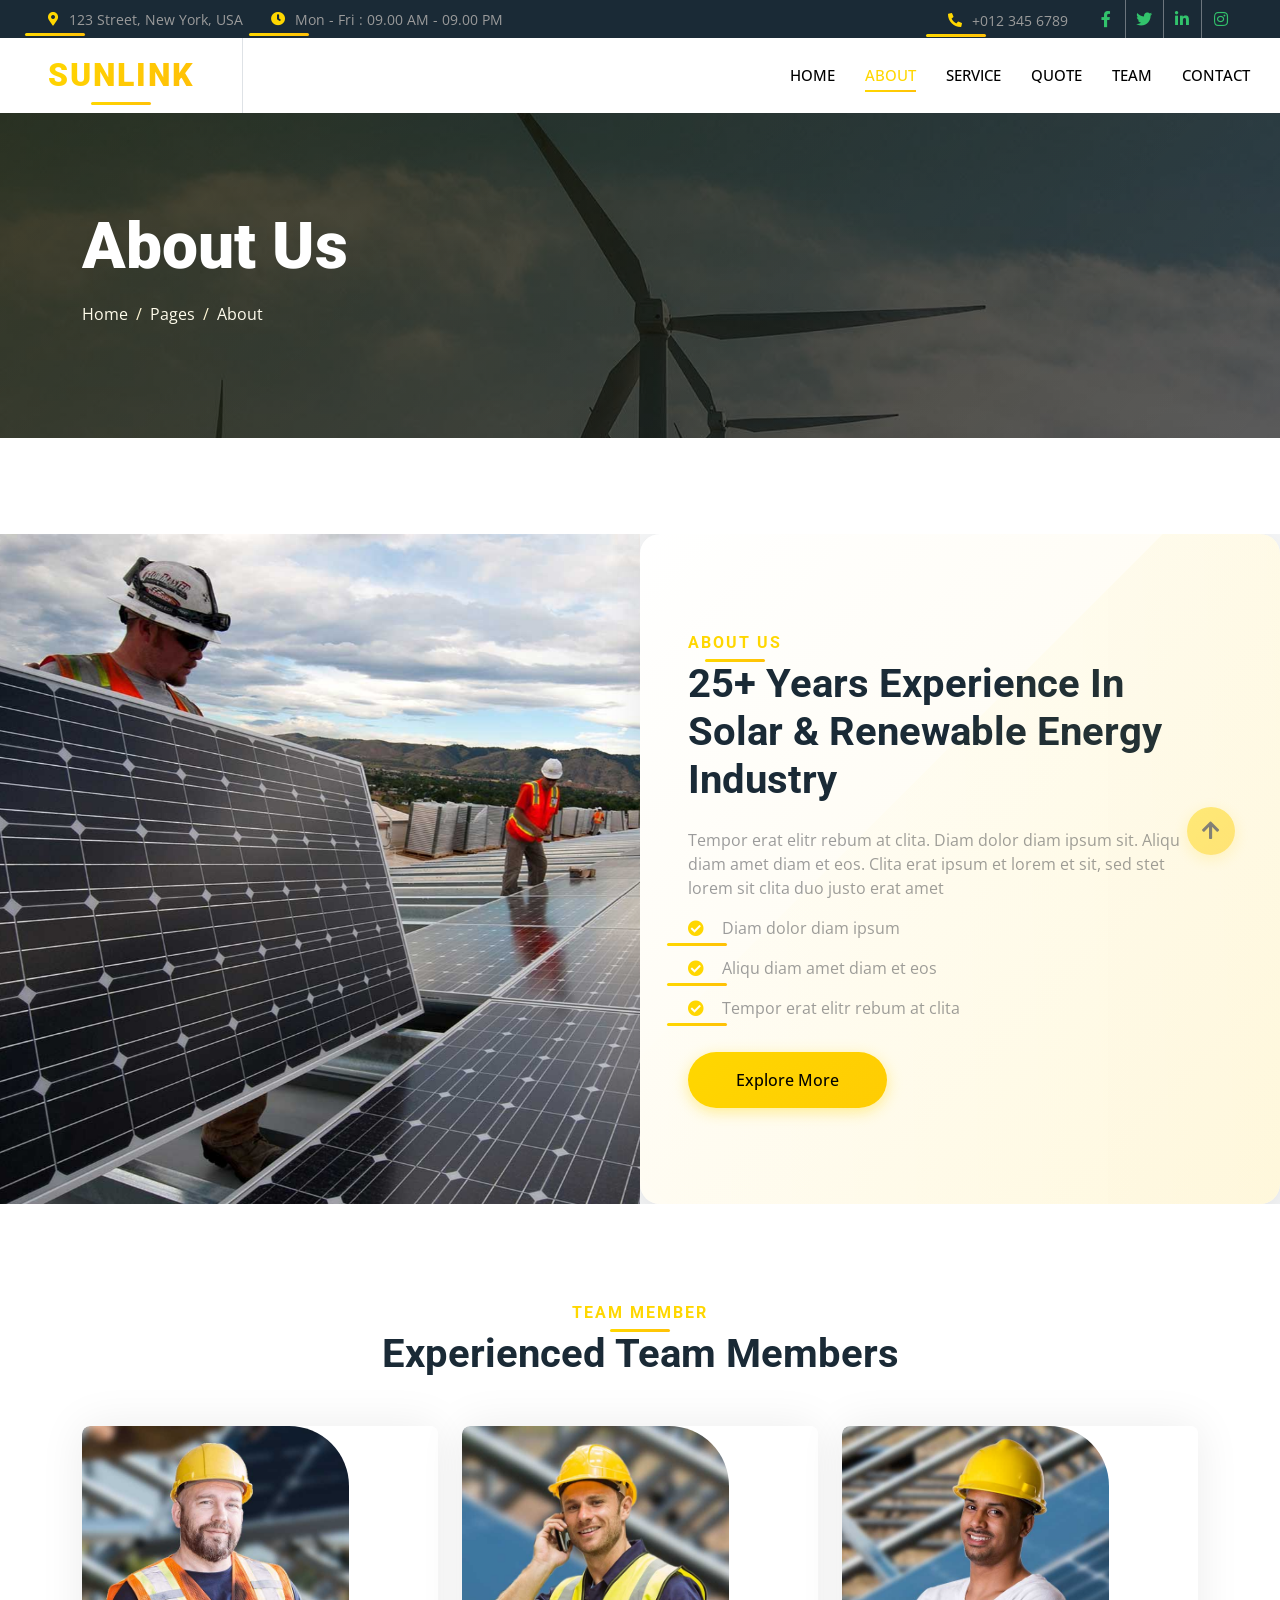
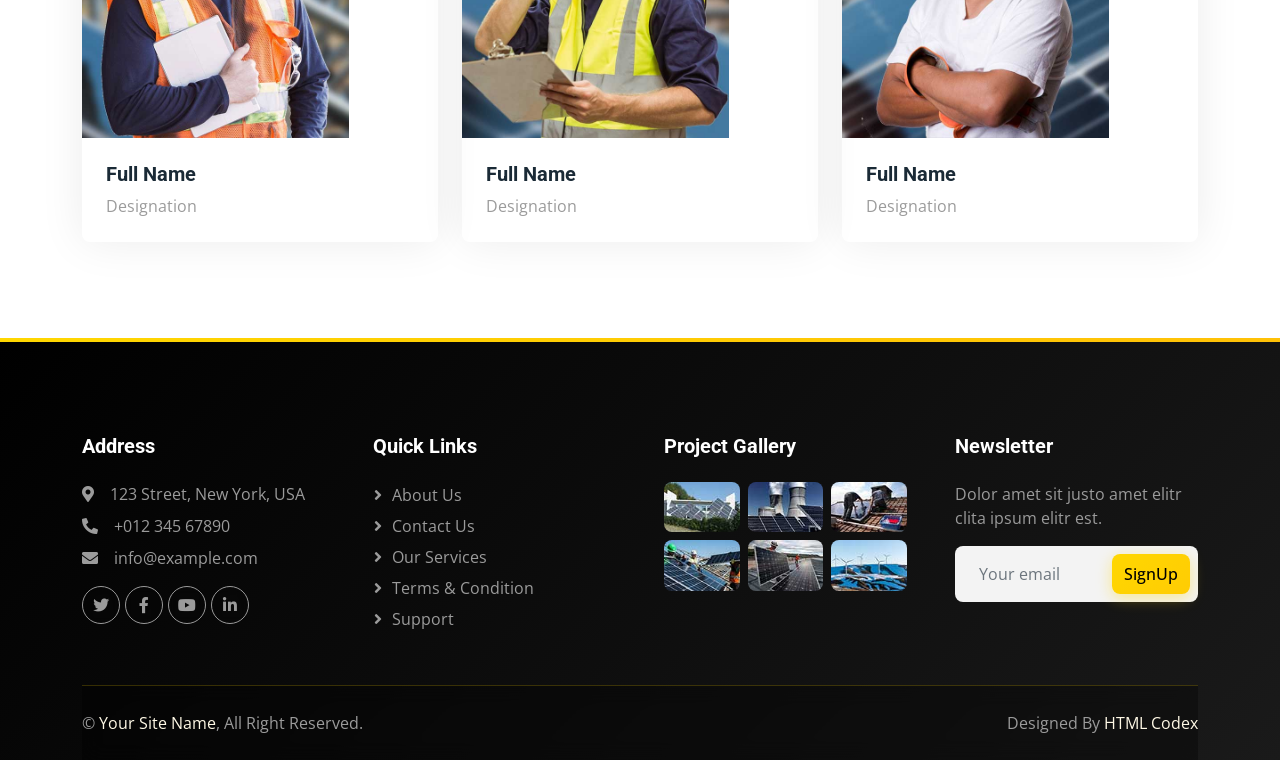
<file: about.html>
<!DOCTYPE html>
<html lang="en">

<head>
    <meta charset="utf-8">
    <title>sunlink - Renewable Energy Website Template</title>
    <meta content="width=device-width, initial-scale=1.0" name="viewport">
    <meta content="" name="keywords">
    <meta content="" name="description">

    <!-- Favicon -->
    <link href="img/favicon.ico" rel="icon">

    <!-- Google Web Fonts -->
    <link rel="preconnect" href="https://fonts.googleapis.com">
    <link rel="preconnect" href="https://fonts.gstatic.com" crossorigin>
    <link href="https://fonts.googleapis.com/css2?family=Open+Sans:wght@400;500&family=Roboto:wght@500;700;900&display=swap" rel="stylesheet"> 

    <!-- Icon Font Stylesheet -->
    <link href="https://cdnjs.cloudflare.com/ajax/libs/font-awesome/5.10.0/css/all.min.css" rel="stylesheet">
    <link href="https://cdn.jsdelivr.net/npm/bootstrap-icons@1.4.1/font/bootstrap-icons.css" rel="stylesheet">

    <!-- Libraries Stylesheet -->
    <link href="lib/animate/animate.min.css" rel="stylesheet">
    <link href="lib/owlcarousel/assets/owl.carousel.min.css" rel="stylesheet">

    <!-- Customized Bootstrap Stylesheet -->
    <link href="css/bootstrap.min.css" rel="stylesheet">

    <!-- Template Stylesheet -->
    <link href="css/style.css" rel="stylesheet">
</head>

<body>
    <!-- Spinner Start -->
    <div id="spinner" class="show bg-white position-fixed translate-middle w-100 vh-100 top-50 start-50 d-flex align-items-center justify-content-center">
        <div class="spinner-border text-primary" style="width: 3rem; height: 3rem;" role="status">
            <span class="sr-only">Loading...</span>
        </div>
    </div>
    <!-- Spinner End -->


    <!-- Topbar Start -->
    <div class="container-fluid bg-dark p-0">
        <div class="row gx-0 d-none d-lg-flex">
            <div class="col-lg-7 px-5 text-start">
                <div class="h-100 d-inline-flex align-items-center me-4">
                    <small class="fa fa-map-marker-alt text-primary me-2"></small>
                    <small>123 Street, New York, USA</small>
                </div>
                <div class="h-100 d-inline-flex align-items-center">
                    <small class="far fa-clock text-primary me-2"></small>
                    <small>Mon - Fri : 09.00 AM - 09.00 PM</small>
                </div>
            </div>
            <div class="col-lg-5 px-5 text-end">
                <div class="h-100 d-inline-flex align-items-center me-4">
                    <small class="fa fa-phone-alt text-primary me-2"></small>
                    <small>+012 345 6789</small>
                </div>
                <div class="h-100 d-inline-flex align-items-center mx-n2">
                    <a class="btn btn-square btn-link rounded-0 border-0 border-end border-secondary" href=""><i class="fab fa-facebook-f"></i></a>
                    <a class="btn btn-square btn-link rounded-0 border-0 border-end border-secondary" href=""><i class="fab fa-twitter"></i></a>
                    <a class="btn btn-square btn-link rounded-0 border-0 border-end border-secondary" href=""><i class="fab fa-linkedin-in"></i></a>
                    <a class="btn btn-square btn-link rounded-0" href=""><i class="fab fa-instagram"></i></a>
                </div>
            </div>
        </div>
    </div>
    <!-- Topbar End -->


    <!-- Navbar Start -->
    <nav class="navbar navbar-expand-lg bg-white navbar-light sticky-top p-0">
        <a href="index.html" class="navbar-brand d-flex align-items-center border-end px-4 px-lg-5">
            <h2 class="m-0 text-primary">sunlink</h2>
        </a>
        <button type="button" class="navbar-toggler me-4" data-bs-toggle="collapse" data-bs-target="#navbarCollapse">
            <span class="navbar-toggler-icon"></span>
        </button>
        <div class="collapse navbar-collapse" id="navbarCollapse">
            <div class="navbar-nav ms-auto p-4 p-lg-0">
                <a href="index.html" class="nav-item nav-link">Home</a>
                <a href="about.html" class="nav-item nav-link active">About</a>
                <a href="service.html" class="nav-item nav-link">Service</a>
                <a href="quote.html" class="nav-item nav-link">Quote</a>
                <a href="team.html" class="nav-item nav-link">Team</a>
                <a href="contact.html" class="nav-item nav-link">Contact</a>
            </div>
         </div>
    </nav>
    <!-- Navbar End -->


    <!-- Page Header Start -->
    <div class="container-fluid page-header py-5">
        <div class="container py-5">
            <h1 class="display-3 text-white mb-3 animated slideInDown">About Us</h1>
            <nav aria-label="breadcrumb animated slideInDown">
                <ol class="breadcrumb">
                    <li class="breadcrumb-item"><a class="text-white" href="#">Home</a></li>
                    <li class="breadcrumb-item"><a class="text-white" href="#">Pages</a></li>
                    <li class="breadcrumb-item text-white active" aria-current="page">About</li>
                </ol>
            </nav>
        </div>
    </div>
    <!-- Page Header End -->


    <!-- About Start -->
    <div class="container-fluid bg-light overflow-hidden px-lg-0" style="margin: 6rem 0;">
        <div class="container about px-lg-0">
            <div class="row g-0 mx-lg-0">
                <div class="col-lg-6 ps-lg-0 wow fadeIn" data-wow-delay="0.1s" style="min-height: 400px;">
                    <div class="position-relative h-100">
                        <img class="position-absolute img-fluid w-100 h-100" src="img/about.jpg" style="object-fit: cover;" alt="">
                    </div>
                </div>
                <div class="col-lg-6 about-text py-5 wow fadeIn" data-wow-delay="0.5s">
                    <div class="p-lg-5 pe-lg-0">
                        <h6 class="text-primary">About Us</h6>
                        <h1 class="mb-4">25+ Years Experience In Solar & Renewable Energy Industry</h1>
                        <p>Tempor erat elitr rebum at clita. Diam dolor diam ipsum sit. Aliqu diam amet diam et eos. Clita erat ipsum et lorem et sit, sed stet lorem sit clita duo justo erat amet</p>
                        <p><i class="fa fa-check-circle text-primary me-3"></i>Diam dolor diam ipsum</p>
                        <p><i class="fa fa-check-circle text-primary me-3"></i>Aliqu diam amet diam et eos</p>
                        <p><i class="fa fa-check-circle text-primary me-3"></i>Tempor erat elitr rebum at clita</p>
                        <a href="" class="btn btn-primary rounded-pill py-3 px-5 mt-3">Explore More</a>
                    </div>
                </div>
            </div>
        </div>
    </div>
    <!-- About End -->


    <!-- Team Start -->
    <div class="container-xxl pb-5">
        <div class="container">
            <div class="text-center mx-auto mb-5 wow fadeInUp" data-wow-delay="0.1s" style="max-width: 600px;">
                <h6 class="text-primary">Team Member</h6>
                <h1 class="mb-4">Experienced Team Members</h1>
            </div>
            <div class="row g-4">
                <div class="col-lg-4 col-md-6 wow fadeInUp" data-wow-delay="0.1s">
                    <div class="team-item rounded overflow-hidden">
                        <div class="d-flex">
                            <img class="img-fluid w-75" src="img/team-1.jpg" alt="">
                            <div class="team-social w-25">
                                <a class="btn btn-lg-square btn-outline-primary rounded-circle mt-3" href=""><i class="fab fa-facebook-f"></i></a>
                                <a class="btn btn-lg-square btn-outline-primary rounded-circle mt-3" href=""><i class="fab fa-twitter"></i></a>
                                <a class="btn btn-lg-square btn-outline-primary rounded-circle mt-3" href=""><i class="fab fa-instagram"></i></a>
                            </div>
                        </div>
                        <div class="p-4">
                            <h5>Full Name</h5>
                            <span>Designation</span>
                        </div>
                    </div>
                </div>
                <div class="col-lg-4 col-md-6 wow fadeInUp" data-wow-delay="0.3s">
                    <div class="team-item rounded overflow-hidden">
                        <div class="d-flex">
                            <img class="img-fluid w-75" src="img/team-2.jpg" alt="">
                            <div class="team-social w-25">
                                <a class="btn btn-lg-square btn-outline-primary rounded-circle mt-3" href=""><i class="fab fa-facebook-f"></i></a>
                                <a class="btn btn-lg-square btn-outline-primary rounded-circle mt-3" href=""><i class="fab fa-twitter"></i></a>
                                <a class="btn btn-lg-square btn-outline-primary rounded-circle mt-3" href=""><i class="fab fa-instagram"></i></a>
                            </div>
                        </div>
                        <div class="p-4">
                            <h5>Full Name</h5>
                            <span>Designation</span>
                        </div>
                    </div>
                </div>
                <div class="col-lg-4 col-md-6 wow fadeInUp" data-wow-delay="0.5s">
                    <div class="team-item rounded overflow-hidden">
                        <div class="d-flex">
                            <img class="img-fluid w-75" src="img/team-3.jpg" alt="">
                            <div class="team-social w-25">
                                <a class="btn btn-lg-square btn-outline-primary rounded-circle mt-3" href=""><i class="fab fa-facebook-f"></i></a>
                                <a class="btn btn-lg-square btn-outline-primary rounded-circle mt-3" href=""><i class="fab fa-twitter"></i></a>
                                <a class="btn btn-lg-square btn-outline-primary rounded-circle mt-3" href=""><i class="fab fa-instagram"></i></a>
                            </div>
                        </div>
                        <div class="p-4">
                            <h5>Full Name</h5>
                            <span>Designation</span>
                        </div>
                    </div>
                </div>
            </div>
        </div>
    </div>
    <!-- Team End -->
        

    <!-- Footer Start -->
    <div class="container-fluid bg-dark text-body footer mt-5 pt-5 wow fadeIn" data-wow-delay="0.1s">
        <div class="container py-5">
            <div class="row g-5">
                <div class="col-lg-3 col-md-6">
                    <h5 class="text-white mb-4">Address</h5>
                    <p class="mb-2"><i class="fa fa-map-marker-alt me-3"></i>123 Street, New York, USA</p>
                    <p class="mb-2"><i class="fa fa-phone-alt me-3"></i>+012 345 67890</p>
                    <p class="mb-2"><i class="fa fa-envelope me-3"></i>info@example.com</p>
                    <div class="d-flex pt-2">
                        <a class="btn btn-square btn-outline-light btn-social" href=""><i class="fab fa-twitter"></i></a>
                        <a class="btn btn-square btn-outline-light btn-social" href=""><i class="fab fa-facebook-f"></i></a>
                        <a class="btn btn-square btn-outline-light btn-social" href=""><i class="fab fa-youtube"></i></a>
                        <a class="btn btn-square btn-outline-light btn-social" href=""><i class="fab fa-linkedin-in"></i></a>
                    </div>
                </div>
                <div class="col-lg-3 col-md-6">
                    <h5 class="text-white mb-4">Quick Links</h5>
                    <a class="btn btn-link" href="">About Us</a>
                    <a class="btn btn-link" href="">Contact Us</a>
                    <a class="btn btn-link" href="">Our Services</a>
                    <a class="btn btn-link" href="">Terms & Condition</a>
                    <a class="btn btn-link" href="">Support</a>
                </div>
                <div class="col-lg-3 col-md-6">
                    <h5 class="text-white mb-4">Project Gallery</h5>
                    <div class="row g-2">
                        <div class="col-4">
                            <img class="img-fluid rounded" src="img/gallery-1.jpg" alt="">
                        </div>
                        <div class="col-4">
                            <img class="img-fluid rounded" src="img/gallery-2.jpg" alt="">
                        </div>
                        <div class="col-4">
                            <img class="img-fluid rounded" src="img/gallery-3.jpg" alt="">
                        </div>
                        <div class="col-4">
                            <img class="img-fluid rounded" src="img/gallery-4.jpg" alt="">
                        </div>
                        <div class="col-4">
                            <img class="img-fluid rounded" src="img/gallery-5.jpg" alt="">
                        </div>
                        <div class="col-4">
                            <img class="img-fluid rounded" src="img/gallery-6.jpg" alt="">
                        </div>
                    </div>
                </div>
                <div class="col-lg-3 col-md-6">
                    <h5 class="text-white mb-4">Newsletter</h5>
                    <p>Dolor amet sit justo amet elitr clita ipsum elitr est.</p>
                    <div class="position-relative mx-auto" style="max-width: 400px;">
                        <input class="form-control border-0 w-100 py-3 ps-4 pe-5" type="text" placeholder="Your email">
                        <button type="button" class="btn btn-primary py-2 position-absolute top-0 end-0 mt-2 me-2">SignUp</button>
                    </div>
                </div>
            </div>
        </div>
        <div class="container">
            <div class="copyright">
                <div class="row">
                    <div class="col-md-6 text-center text-md-start mb-3 mb-md-0">
                        &copy; <a href="#">Your Site Name</a>, All Right Reserved.
                    </div>
                    <div class="col-md-6 text-center text-md-end">
                        
                        <!--/*** The author’s attribution link below must remain intact on your website. ***/-->
                        <!--/*** If you wish to remove this credit link, please purchase the Pro Version from https://htmlcodex.com . ***/-->
                        Designed By <a href="https://htmlcodex.com">HTML Codex</a>
                    </div>
                </div>
            </div>
        </div>
    </div>
    <!-- Footer End -->


    <!-- Back to Top -->
    <a href="#" class="btn btn-lg btn-primary btn-lg-square rounded-circle back-to-top"><i class="fa fa-arrow-up"></i></a>


    <!-- JavaScript Libraries -->
    <script src="https://code.jquery.com/jquery-3.4.1.min.js"></script>
    <script src="https://cdn.jsdelivr.net/npm/bootstrap@5.0.0/dist/js/bootstrap.bundle.min.js"></script>
    <script src="lib/wow/wow.min.js"></script>
    <script src="lib/easing/easing.min.js"></script>
    <script src="lib/waypoints/waypoints.min.js"></script>
    <script src="lib/owlcarousel/owl.carousel.min.js"></script>

    <!-- Template Javascript -->
    <script src="js/main.js"></script>
</body>

</html>
</file>
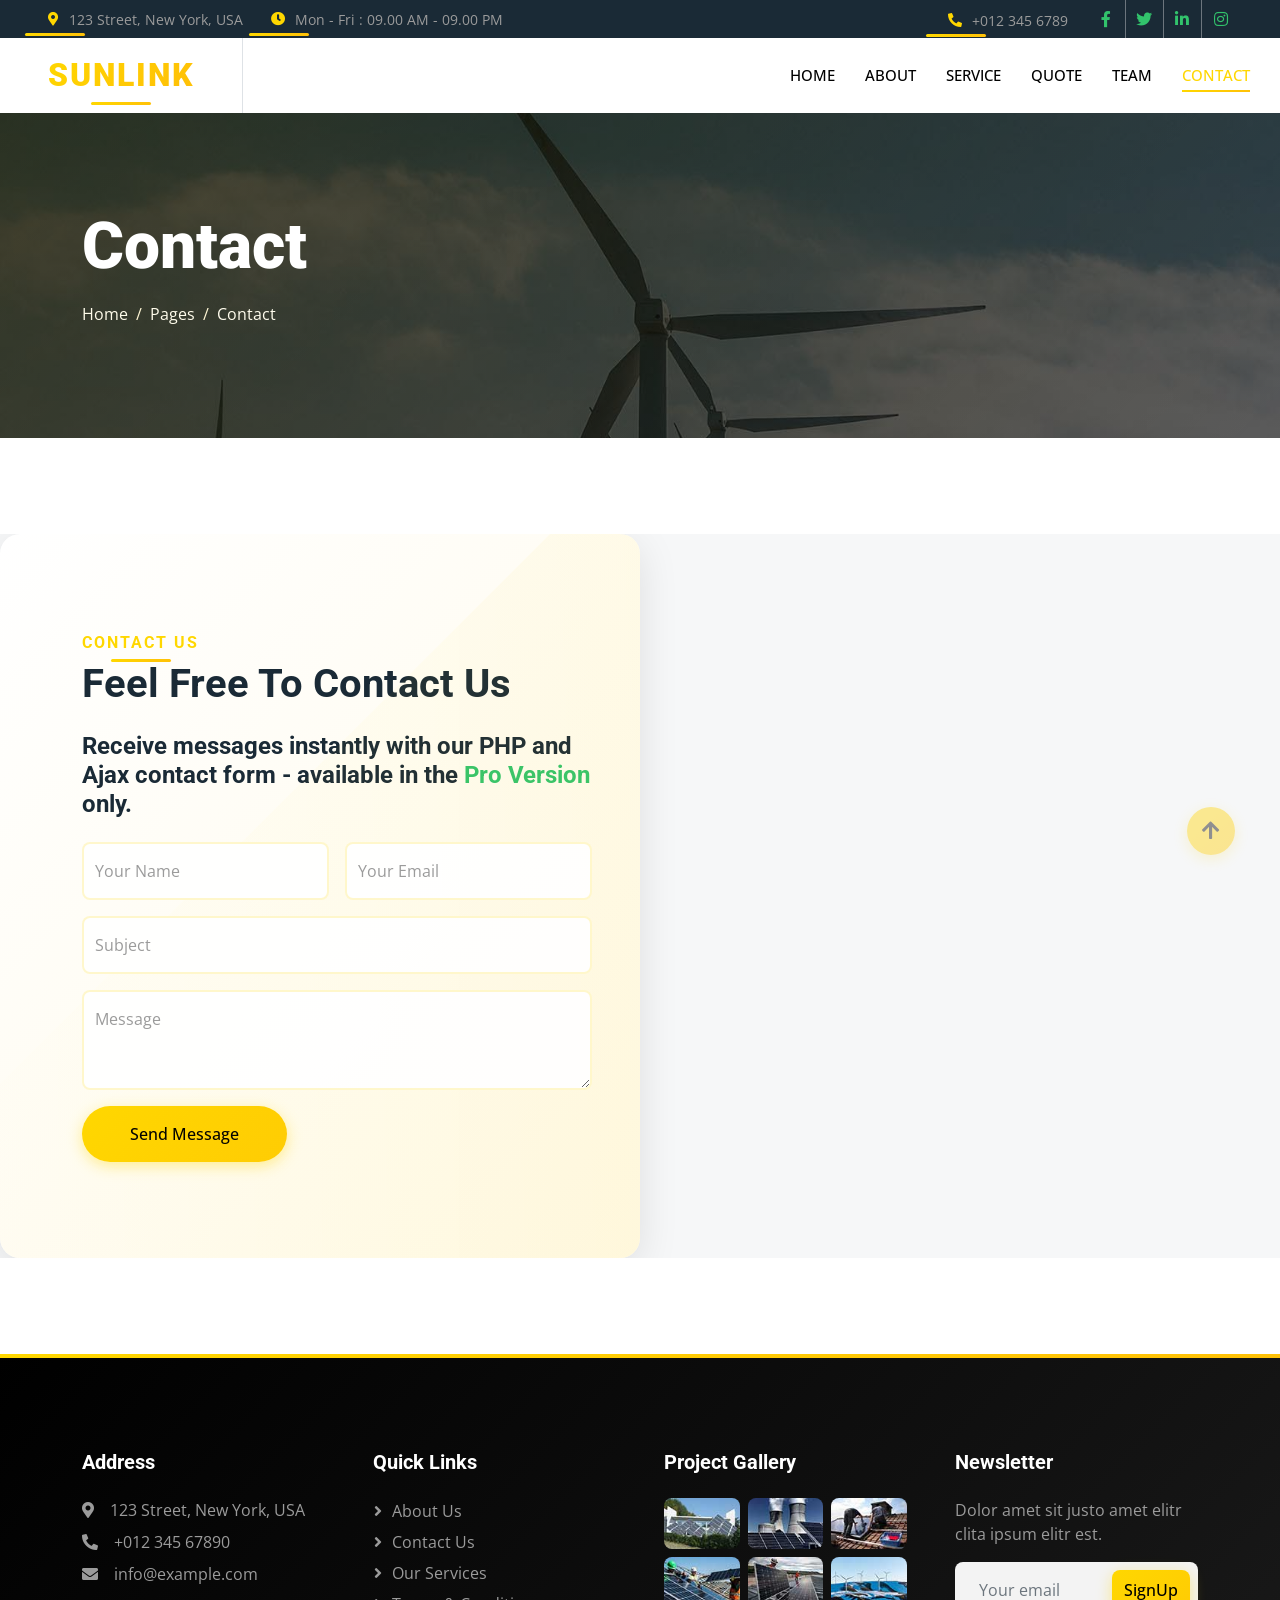
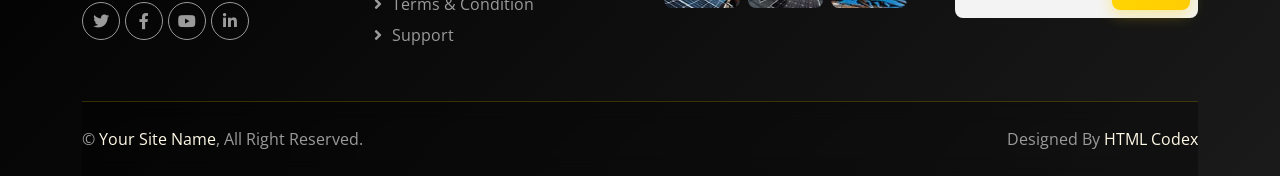
<file: contact.html>
<!DOCTYPE html>
<html lang="en">

<head>
    <meta charset="utf-8">
    <title>sunlink - Renewable Energy Website Template</title>
    <meta content="width=device-width, initial-scale=1.0" name="viewport">
    <meta content="" name="keywords">
    <meta content="" name="description">

    <!-- Favicon -->
    <link href="img/favicon.ico" rel="icon">

    <!-- Google Web Fonts -->
    <link rel="preconnect" href="https://fonts.googleapis.com">
    <link rel="preconnect" href="https://fonts.gstatic.com" crossorigin>
    <link href="https://fonts.googleapis.com/css2?family=Open+Sans:wght@400;500&family=Roboto:wght@500;700;900&display=swap" rel="stylesheet"> 

    <!-- Icon Font Stylesheet -->
    <link href="https://cdnjs.cloudflare.com/ajax/libs/font-awesome/5.10.0/css/all.min.css" rel="stylesheet">
    <link href="https://cdn.jsdelivr.net/npm/bootstrap-icons@1.4.1/font/bootstrap-icons.css" rel="stylesheet">

    <!-- Libraries Stylesheet -->
    <link href="lib/animate/animate.min.css" rel="stylesheet">
    <link href="lib/owlcarousel/assets/owl.carousel.min.css" rel="stylesheet">

    <!-- Customized Bootstrap Stylesheet -->
    <link href="css/bootstrap.min.css" rel="stylesheet">

    <!-- Template Stylesheet -->
    <link href="css/style.css" rel="stylesheet">
</head>

<body>
    <!-- Spinner Start -->
    <div id="spinner" class="show bg-white position-fixed translate-middle w-100 vh-100 top-50 start-50 d-flex align-items-center justify-content-center">
        <div class="spinner-border text-primary" style="width: 3rem; height: 3rem;" role="status">
            <span class="sr-only">Loading...</span>
        </div>
    </div>
    <!-- Spinner End -->


    <!-- Topbar Start -->
    <div class="container-fluid bg-dark p-0">
        <div class="row gx-0 d-none d-lg-flex">
            <div class="col-lg-7 px-5 text-start">
                <div class="h-100 d-inline-flex align-items-center me-4">
                    <small class="fa fa-map-marker-alt text-primary me-2"></small>
                    <small>123 Street, New York, USA</small>
                </div>
                <div class="h-100 d-inline-flex align-items-center">
                    <small class="far fa-clock text-primary me-2"></small>
                    <small>Mon - Fri : 09.00 AM - 09.00 PM</small>
                </div>
            </div>
            <div class="col-lg-5 px-5 text-end">
                <div class="h-100 d-inline-flex align-items-center me-4">
                    <small class="fa fa-phone-alt text-primary me-2"></small>
                    <small>+012 345 6789</small>
                </div>
                <div class="h-100 d-inline-flex align-items-center mx-n2">
                    <a class="btn btn-square btn-link rounded-0 border-0 border-end border-secondary" href=""><i class="fab fa-facebook-f"></i></a>
                    <a class="btn btn-square btn-link rounded-0 border-0 border-end border-secondary" href=""><i class="fab fa-twitter"></i></a>
                    <a class="btn btn-square btn-link rounded-0 border-0 border-end border-secondary" href=""><i class="fab fa-linkedin-in"></i></a>
                    <a class="btn btn-square btn-link rounded-0" href=""><i class="fab fa-instagram"></i></a>
                </div>
            </div>
        </div>
    </div>
    <!-- Topbar End -->


    <!-- Navbar Start -->
    <nav class="navbar navbar-expand-lg bg-white navbar-light sticky-top p-0">
        <a href="index.html" class="navbar-brand d-flex align-items-center border-end px-4 px-lg-5">
            <h2 class="m-0 text-primary">sunlink</h2>
        </a>
        <button type="button" class="navbar-toggler me-4" data-bs-toggle="collapse" data-bs-target="#navbarCollapse">
            <span class="navbar-toggler-icon"></span>
        </button>
        <div class="collapse navbar-collapse" id="navbarCollapse">
            <div class="navbar-nav ms-auto p-4 p-lg-0">
                <a href="index.html" class="nav-item nav-link">Home</a>
                <a href="about.html" class="nav-item nav-link">About</a>
                <a href="service.html" class="nav-item nav-link">Service</a>
                <a href="quote.html" class="nav-item nav-link">Quote</a>
                <a href="team.html" class="nav-item nav-link">Team</a>
                <a href="contact.html" class="nav-item nav-link active">Contact</a>
            </div>
        </div>
    </nav>
    <!-- Navbar End -->


    <!-- Page Header Start -->
    <div class="container-fluid page-header py-5 mb-5">
        <div class="container py-5">
            <h1 class="display-3 text-white mb-3 animated slideInDown">Contact</h1>
            <nav aria-label="breadcrumb animated slideInDown">
                <ol class="breadcrumb">
                    <li class="breadcrumb-item"><a class="text-white" href="#">Home</a></li>
                    <li class="breadcrumb-item"><a class="text-white" href="#">Pages</a></li>
                    <li class="breadcrumb-item text-white active" aria-current="page">Contact</li>
                </ol>
            </nav>
        </div>
    </div>
    <!-- Page Header End -->


    <!-- Contact Start -->
    <div class="container-fluid bg-light overflow-hidden px-lg-0" style="margin: 6rem 0;">
        <div class="container contact px-lg-0">
            <div class="row g-0 mx-lg-0">
                <div class="col-lg-6 contact-text py-5 wow fadeIn" data-wow-delay="0.5s">
                    <div class="p-lg-5 ps-lg-0">
                        <h6 class="text-primary">Contact Us</h6>
                        <h1 class="mb-4">Feel Free To Contact Us</h1>
                        <h4 class="mb-4">Receive messages instantly with our PHP and Ajax contact form - available in the <a href="https://htmlcodex.com/downloading/?item=2439">Pro Version</a> only.</h4>
                        <form>
                            <div class="row g-3">
                                <div class="col-md-6">
                                    <div class="form-floating">
                                        <input type="text" class="form-control" id="name" placeholder="Your Name">
                                        <label for="name">Your Name</label>
                                    </div>
                                </div>
                                <div class="col-md-6">
                                    <div class="form-floating">
                                        <input type="email" class="form-control" id="email" placeholder="Your Email">
                                        <label for="email">Your Email</label>
                                    </div>
                                </div>
                                <div class="col-12">
                                    <div class="form-floating">
                                        <input type="text" class="form-control" id="subject" placeholder="Subject">
                                        <label for="subject">Subject</label>
                                    </div>
                                </div>
                                <div class="col-12">
                                    <div class="form-floating">
                                        <textarea class="form-control" placeholder="Leave a message here" id="message" style="height: 100px"></textarea>
                                        <label for="message">Message</label>
                                    </div>
                                </div>
                                <div class="col-12">
                                    <button class="btn btn-primary rounded-pill py-3 px-5" type="submit">Send Message</button>
                                </div>
                            </div>
                        </form>
                    </div>
                </div>
                <div class="col-lg-6 pe-lg-0" style="min-height: 400px;">
                    <div class="position-relative h-100">
                        <iframe class="position-absolute w-100 h-100" style="object-fit: cover;"
                        src="https://www.google.com/maps/embed?pb=!1m18!1m12!1m3!1d3001156.4288297426!2d-78.01371936852176!3d42.72876761954724!2m3!1f0!2f0!3f0!3m2!1i1024!2i768!4f13.1!3m3!1m2!1s0x4ccc4bf0f123a5a9%3A0xddcfc6c1de189567!2sNew%20York%2C%20USA!5e0!3m2!1sen!2sbd!4v1603794290143!5m2!1sen!2sbd"
                        frameborder="0" allowfullscreen="" aria-hidden="false"
                        tabindex="0"></iframe>
                    </div>
                </div>
            </div>
        </div>
    </div>
    <!-- Contact End -->


    <!-- Footer Start -->
    <div class="container-fluid bg-dark text-body footer mt-5 pt-5 wow fadeIn" data-wow-delay="0.1s">
        <div class="container py-5">
            <div class="row g-5">
                <div class="col-lg-3 col-md-6">
                    <h5 class="text-white mb-4">Address</h5>
                    <p class="mb-2"><i class="fa fa-map-marker-alt me-3"></i>123 Street, New York, USA</p>
                    <p class="mb-2"><i class="fa fa-phone-alt me-3"></i>+012 345 67890</p>
                    <p class="mb-2"><i class="fa fa-envelope me-3"></i>info@example.com</p>
                    <div class="d-flex pt-2">
                        <a class="btn btn-square btn-outline-light btn-social" href=""><i class="fab fa-twitter"></i></a>
                        <a class="btn btn-square btn-outline-light btn-social" href=""><i class="fab fa-facebook-f"></i></a>
                        <a class="btn btn-square btn-outline-light btn-social" href=""><i class="fab fa-youtube"></i></a>
                        <a class="btn btn-square btn-outline-light btn-social" href=""><i class="fab fa-linkedin-in"></i></a>
                    </div>
                </div>
                <div class="col-lg-3 col-md-6">
                    <h5 class="text-white mb-4">Quick Links</h5>
                    <a class="btn btn-link" href="">About Us</a>
                    <a class="btn btn-link" href="">Contact Us</a>
                    <a class="btn btn-link" href="">Our Services</a>
                    <a class="btn btn-link" href="">Terms & Condition</a>
                    <a class="btn btn-link" href="">Support</a>
                </div>
                <div class="col-lg-3 col-md-6">
                    <h5 class="text-white mb-4">Project Gallery</h5>
                    <div class="row g-2">
                        <div class="col-4">
                            <img class="img-fluid rounded" src="img/gallery-1.jpg" alt="">
                        </div>
                        <div class="col-4">
                            <img class="img-fluid rounded" src="img/gallery-2.jpg" alt="">
                        </div>
                        <div class="col-4">
                            <img class="img-fluid rounded" src="img/gallery-3.jpg" alt="">
                        </div>
                        <div class="col-4">
                            <img class="img-fluid rounded" src="img/gallery-4.jpg" alt="">
                        </div>
                        <div class="col-4">
                            <img class="img-fluid rounded" src="img/gallery-5.jpg" alt="">
                        </div>
                        <div class="col-4">
                            <img class="img-fluid rounded" src="img/gallery-6.jpg" alt="">
                        </div>
                    </div>
                </div>
                <div class="col-lg-3 col-md-6">
                    <h5 class="text-white mb-4">Newsletter</h5>
                    <p>Dolor amet sit justo amet elitr clita ipsum elitr est.</p>
                    <div class="position-relative mx-auto" style="max-width: 400px;">
                        <input class="form-control border-0 w-100 py-3 ps-4 pe-5" type="text" placeholder="Your email">
                        <button type="button" class="btn btn-primary py-2 position-absolute top-0 end-0 mt-2 me-2">SignUp</button>
                    </div>
                </div>
            </div>
        </div>
        <div class="container">
            <div class="copyright">
                <div class="row">
                    <div class="col-md-6 text-center text-md-start mb-3 mb-md-0">
                        &copy; <a href="#">Your Site Name</a>, All Right Reserved.
                    </div>
                    <div class="col-md-6 text-center text-md-end">

                        <!--/*** The author’s attribution link below must remain intact on your website. ***/-->
                        <!--/*** If you wish to remove this credit link, please purchase the Pro Version from https://htmlcodex.com . ***/-->
                        Designed By <a href="https://htmlcodex.com">HTML Codex</a>
                    </div>
                </div>
            </div>
        </div>
    </div>
    <!-- Footer End -->


    <!-- Back to Top -->
    <a href="#" class="btn btn-lg btn-primary btn-lg-square rounded-circle back-to-top"><i class="fa fa-arrow-up"></i></a>


    <!-- JavaScript Libraries -->
    <script src="https://code.jquery.com/jquery-3.4.1.min.js"></script>
    <script src="https://cdn.jsdelivr.net/npm/bootstrap@5.0.0/dist/js/bootstrap.bundle.min.js"></script>
    <script src="lib/wow/wow.min.js"></script>
    <script src="lib/easing/easing.min.js"></script>
    <script src="lib/waypoints/waypoints.min.js"></script>
    <script src="lib/owlcarousel/owl.carousel.min.js"></script>

    <!-- Template Javascript -->
    <script src="js/main.js"></script>
</body>

</html>
</file>
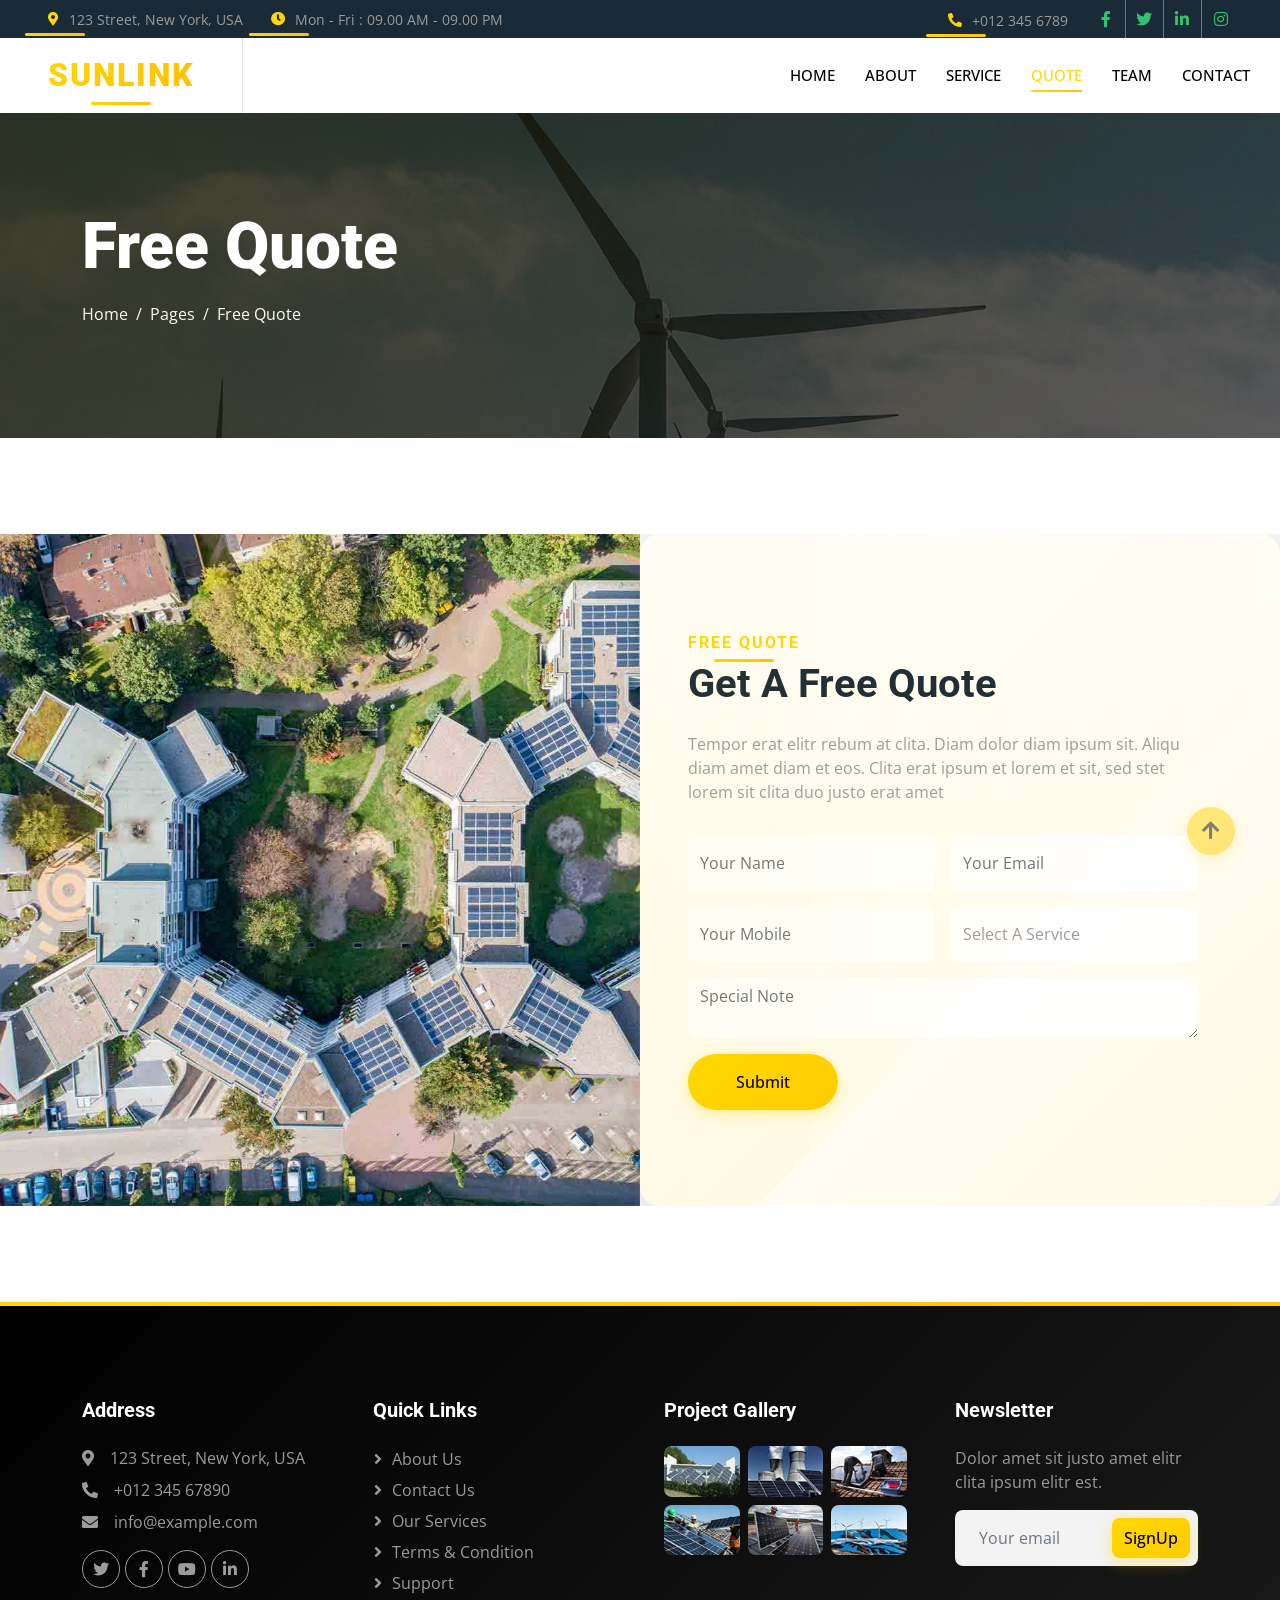
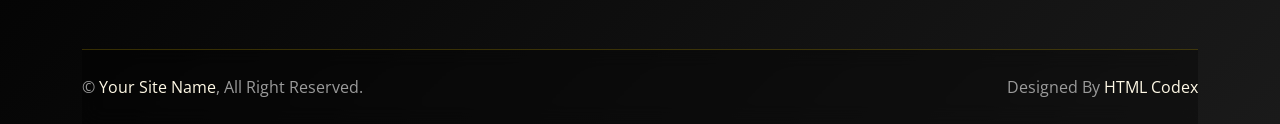
<file: quote.html>
<!DOCTYPE html>
<html lang="en">

<head>
    <meta charset="utf-8">
    <title>sunlink - Renewable Energy Website Template</title>
    <meta content="width=device-width, initial-scale=1.0" name="viewport">
    <meta content="" name="keywords">
    <meta content="" name="description">

    <!-- Favicon -->
    <link href="img/favicon.ico" rel="icon">

    <!-- Google Web Fonts -->
    <link rel="preconnect" href="https://fonts.googleapis.com">
    <link rel="preconnect" href="https://fonts.gstatic.com" crossorigin>
    <link href="https://fonts.googleapis.com/css2?family=Open+Sans:wght@400;500&family=Roboto:wght@500;700;900&display=swap" rel="stylesheet"> 

    <!-- Icon Font Stylesheet -->
    <link href="https://cdnjs.cloudflare.com/ajax/libs/font-awesome/5.10.0/css/all.min.css" rel="stylesheet">
    <link href="https://cdn.jsdelivr.net/npm/bootstrap-icons@1.4.1/font/bootstrap-icons.css" rel="stylesheet">

    <!-- Libraries Stylesheet -->
    <link href="lib/animate/animate.min.css" rel="stylesheet">
    <link href="lib/owlcarousel/assets/owl.carousel.min.css" rel="stylesheet">

    <!-- Customized Bootstrap Stylesheet -->
    <link href="css/bootstrap.min.css" rel="stylesheet">

    <!-- Template Stylesheet -->
    <link href="css/style.css" rel="stylesheet">
</head>

<body>
    <!-- Spinner Start -->
    <div id="spinner" class="show bg-white position-fixed translate-middle w-100 vh-100 top-50 start-50 d-flex align-items-center justify-content-center">
        <div class="spinner-border text-primary" style="width: 3rem; height: 3rem;" role="status">
            <span class="sr-only">Loading...</span>
        </div>
    </div>
    <!-- Spinner End -->


    <!-- Topbar Start -->
    <div class="container-fluid bg-dark p-0">
        <div class="row gx-0 d-none d-lg-flex">
            <div class="col-lg-7 px-5 text-start">
                <div class="h-100 d-inline-flex align-items-center me-4">
                    <small class="fa fa-map-marker-alt text-primary me-2"></small>
                    <small>123 Street, New York, USA</small>
                </div>
                <div class="h-100 d-inline-flex align-items-center">
                    <small class="far fa-clock text-primary me-2"></small>
                    <small>Mon - Fri : 09.00 AM - 09.00 PM</small>
                </div>
            </div>
            <div class="col-lg-5 px-5 text-end">
                <div class="h-100 d-inline-flex align-items-center me-4">
                    <small class="fa fa-phone-alt text-primary me-2"></small>
                    <small>+012 345 6789</small>
                </div>
                <div class="h-100 d-inline-flex align-items-center mx-n2">
                    <a class="btn btn-square btn-link rounded-0 border-0 border-end border-secondary" href=""><i class="fab fa-facebook-f"></i></a>
                    <a class="btn btn-square btn-link rounded-0 border-0 border-end border-secondary" href=""><i class="fab fa-twitter"></i></a>
                    <a class="btn btn-square btn-link rounded-0 border-0 border-end border-secondary" href=""><i class="fab fa-linkedin-in"></i></a>
                    <a class="btn btn-square btn-link rounded-0" href=""><i class="fab fa-instagram"></i></a>
                </div>
            </div>
        </div>
    </div>
    <!-- Topbar End -->


    <!-- Navbar Start -->
    <nav class="navbar navbar-expand-lg bg-white navbar-light sticky-top p-0">
        <a href="index.html" class="navbar-brand d-flex align-items-center border-end px-4 px-lg-5">
            <h2 class="m-0 text-primary">sunlink</h2>
        </a>
        <button type="button" class="navbar-toggler me-4" data-bs-toggle="collapse" data-bs-target="#navbarCollapse">
            <span class="navbar-toggler-icon"></span>
        </button>
        <div class="collapse navbar-collapse" id="navbarCollapse">
            <div class="navbar-nav ms-auto p-4 p-lg-0">
                <a href="index.html" class="nav-item nav-link">Home</a>
                <a href="about.html" class="nav-item nav-link">About</a>
                <a href="service.html" class="nav-item nav-link">Service</a>
                <a href="quote.html" class="nav-item nav-link active">Quote</a>
                <a href="team.html" class="nav-item nav-link">Team</a>
                <a href="contact.html" class="nav-item nav-link">Contact</a>
            </div>
        </div>
    </nav>
    <!-- Navbar End -->


    <!-- Page Header Start -->
    <div class="container-fluid page-header py-5 mb-5">
        <div class="container py-5">
            <h1 class="display-3 text-white mb-3 animated slideInDown">Free Quote</h1>
            <nav aria-label="breadcrumb animated slideInDown">
                <ol class="breadcrumb">
                    <li class="breadcrumb-item"><a class="text-white" href="#">Home</a></li>
                    <li class="breadcrumb-item"><a class="text-white" href="#">Pages</a></li>
                    <li class="breadcrumb-item text-white active" aria-current="page">Free Quote</li>
                </ol>
            </nav>
        </div>
    </div>
    <!-- Page Header End -->


    <!-- Quote Start -->
    <div class="container-fluid bg-light overflow-hidden px-lg-0" style="margin: 6rem 0;">
        <div class="container quote px-lg-0">
            <div class="row g-0 mx-lg-0">
                <div class="col-lg-6 ps-lg-0 wow fadeIn" data-wow-delay="0.1s" style="min-height: 400px;">
                    <div class="position-relative h-100">
                        <img class="position-absolute img-fluid w-100 h-100" src="img/quote.jpg" style="object-fit: cover;" alt="">
                    </div>
                </div>
                <div class="col-lg-6 quote-text py-5 wow fadeIn" data-wow-delay="0.5s">
                    <div class="p-lg-5 pe-lg-0">
                        <h6 class="text-primary">Free Quote</h6>
                        <h1 class="mb-4">Get A Free Quote</h1>
                        <p class="mb-4 pb-2">Tempor erat elitr rebum at clita. Diam dolor diam ipsum sit. Aliqu diam amet diam et eos. Clita erat ipsum et lorem et sit, sed stet lorem sit clita duo justo erat amet</p>
                        <form>
                            <div class="row g-3">
                                <div class="col-12 col-sm-6">
                                    <input type="text" class="form-control border-0" placeholder="Your Name" style="height: 55px;">
                                </div>
                                <div class="col-12 col-sm-6">
                                    <input type="email" class="form-control border-0" placeholder="Your Email" style="height: 55px;">
                                </div>
                                <div class="col-12 col-sm-6">
                                    <input type="text" class="form-control border-0" placeholder="Your Mobile" style="height: 55px;">
                                </div>
                                <div class="col-12 col-sm-6">
                                    <select class="form-select border-0" style="height: 55px;">
                                        <option selected>Select A Service</option>
                                        <option value="1">Service 1</option>
                                        <option value="2">Service 2</option>
                                        <option value="3">Service 3</option>
                                    </select>
                                </div>
                                <div class="col-12">
                                    <textarea class="form-control border-0" placeholder="Special Note"></textarea>
                                </div>
                                <div class="col-12">
                                    <button class="btn btn-primary rounded-pill py-3 px-5" type="submit">Submit</button>
                                </div>
                            </div>
                        </form>
                    </div>
                </div>
            </div>
        </div>
    </div>
    <!-- Quote End -->
        

    <!-- Footer Start -->
    <div class="container-fluid bg-dark text-body footer mt-5 pt-5 wow fadeIn" data-wow-delay="0.1s">
        <div class="container py-5">
            <div class="row g-5">
                <div class="col-lg-3 col-md-6">
                    <h5 class="text-white mb-4">Address</h5>
                    <p class="mb-2"><i class="fa fa-map-marker-alt me-3"></i>123 Street, New York, USA</p>
                    <p class="mb-2"><i class="fa fa-phone-alt me-3"></i>+012 345 67890</p>
                    <p class="mb-2"><i class="fa fa-envelope me-3"></i>info@example.com</p>
                    <div class="d-flex pt-2">
                        <a class="btn btn-square btn-outline-light btn-social" href=""><i class="fab fa-twitter"></i></a>
                        <a class="btn btn-square btn-outline-light btn-social" href=""><i class="fab fa-facebook-f"></i></a>
                        <a class="btn btn-square btn-outline-light btn-social" href=""><i class="fab fa-youtube"></i></a>
                        <a class="btn btn-square btn-outline-light btn-social" href=""><i class="fab fa-linkedin-in"></i></a>
                    </div>
                </div>
                <div class="col-lg-3 col-md-6">
                    <h5 class="text-white mb-4">Quick Links</h5>
                    <a class="btn btn-link" href="">About Us</a>
                    <a class="btn btn-link" href="">Contact Us</a>
                    <a class="btn btn-link" href="">Our Services</a>
                    <a class="btn btn-link" href="">Terms & Condition</a>
                    <a class="btn btn-link" href="">Support</a>
                </div>
                <div class="col-lg-3 col-md-6">
                    <h5 class="text-white mb-4">Project Gallery</h5>
                    <div class="row g-2">
                        <div class="col-4">
                            <img class="img-fluid rounded" src="img/gallery-1.jpg" alt="">
                        </div>
                        <div class="col-4">
                            <img class="img-fluid rounded" src="img/gallery-2.jpg" alt="">
                        </div>
                        <div class="col-4">
                            <img class="img-fluid rounded" src="img/gallery-3.jpg" alt="">
                        </div>
                        <div class="col-4">
                            <img class="img-fluid rounded" src="img/gallery-4.jpg" alt="">
                        </div>
                        <div class="col-4">
                            <img class="img-fluid rounded" src="img/gallery-5.jpg" alt="">
                        </div>
                        <div class="col-4">
                            <img class="img-fluid rounded" src="img/gallery-6.jpg" alt="">
                        </div>
                    </div>
                </div>
                <div class="col-lg-3 col-md-6">
                    <h5 class="text-white mb-4">Newsletter</h5>
                    <p>Dolor amet sit justo amet elitr clita ipsum elitr est.</p>
                    <div class="position-relative mx-auto" style="max-width: 400px;">
                        <input class="form-control border-0 w-100 py-3 ps-4 pe-5" type="text" placeholder="Your email">
                        <button type="button" class="btn btn-primary py-2 position-absolute top-0 end-0 mt-2 me-2">SignUp</button>
                    </div>
                </div>
            </div>
        </div>
        <div class="container">
            <div class="copyright">
                <div class="row">
                    <div class="col-md-6 text-center text-md-start mb-3 mb-md-0">
                        &copy; <a href="#">Your Site Name</a>, All Right Reserved.
                    </div>
                    <div class="col-md-6 text-center text-md-end">
                        
                        <!--/*** The author’s attribution link below must remain intact on your website. ***/-->
                        <!--/*** If you wish to remove this credit link, please purchase the Pro Version from https://htmlcodex.com . ***/-->
                        Designed By <a href="https://htmlcodex.com">HTML Codex</a>
                    </div>
                </div>
            </div>
        </div>
    </div>
    <!-- Footer End -->


    <!-- Back to Top -->
    <a href="#" class="btn btn-lg btn-primary btn-lg-square rounded-circle back-to-top"><i class="fa fa-arrow-up"></i></a>


    <!-- JavaScript Libraries -->
    <script src="https://code.jquery.com/jquery-3.4.1.min.js"></script>
    <script src="https://cdn.jsdelivr.net/npm/bootstrap@5.0.0/dist/js/bootstrap.bundle.min.js"></script>
    <script src="lib/wow/wow.min.js"></script>
    <script src="lib/easing/easing.min.js"></script>
    <script src="lib/waypoints/waypoints.min.js"></script>
    <script src="lib/owlcarousel/owl.carousel.min.js"></script>

    <!-- Template Javascript -->
    <script src="js/main.js"></script>
</body>

</html>
</file>
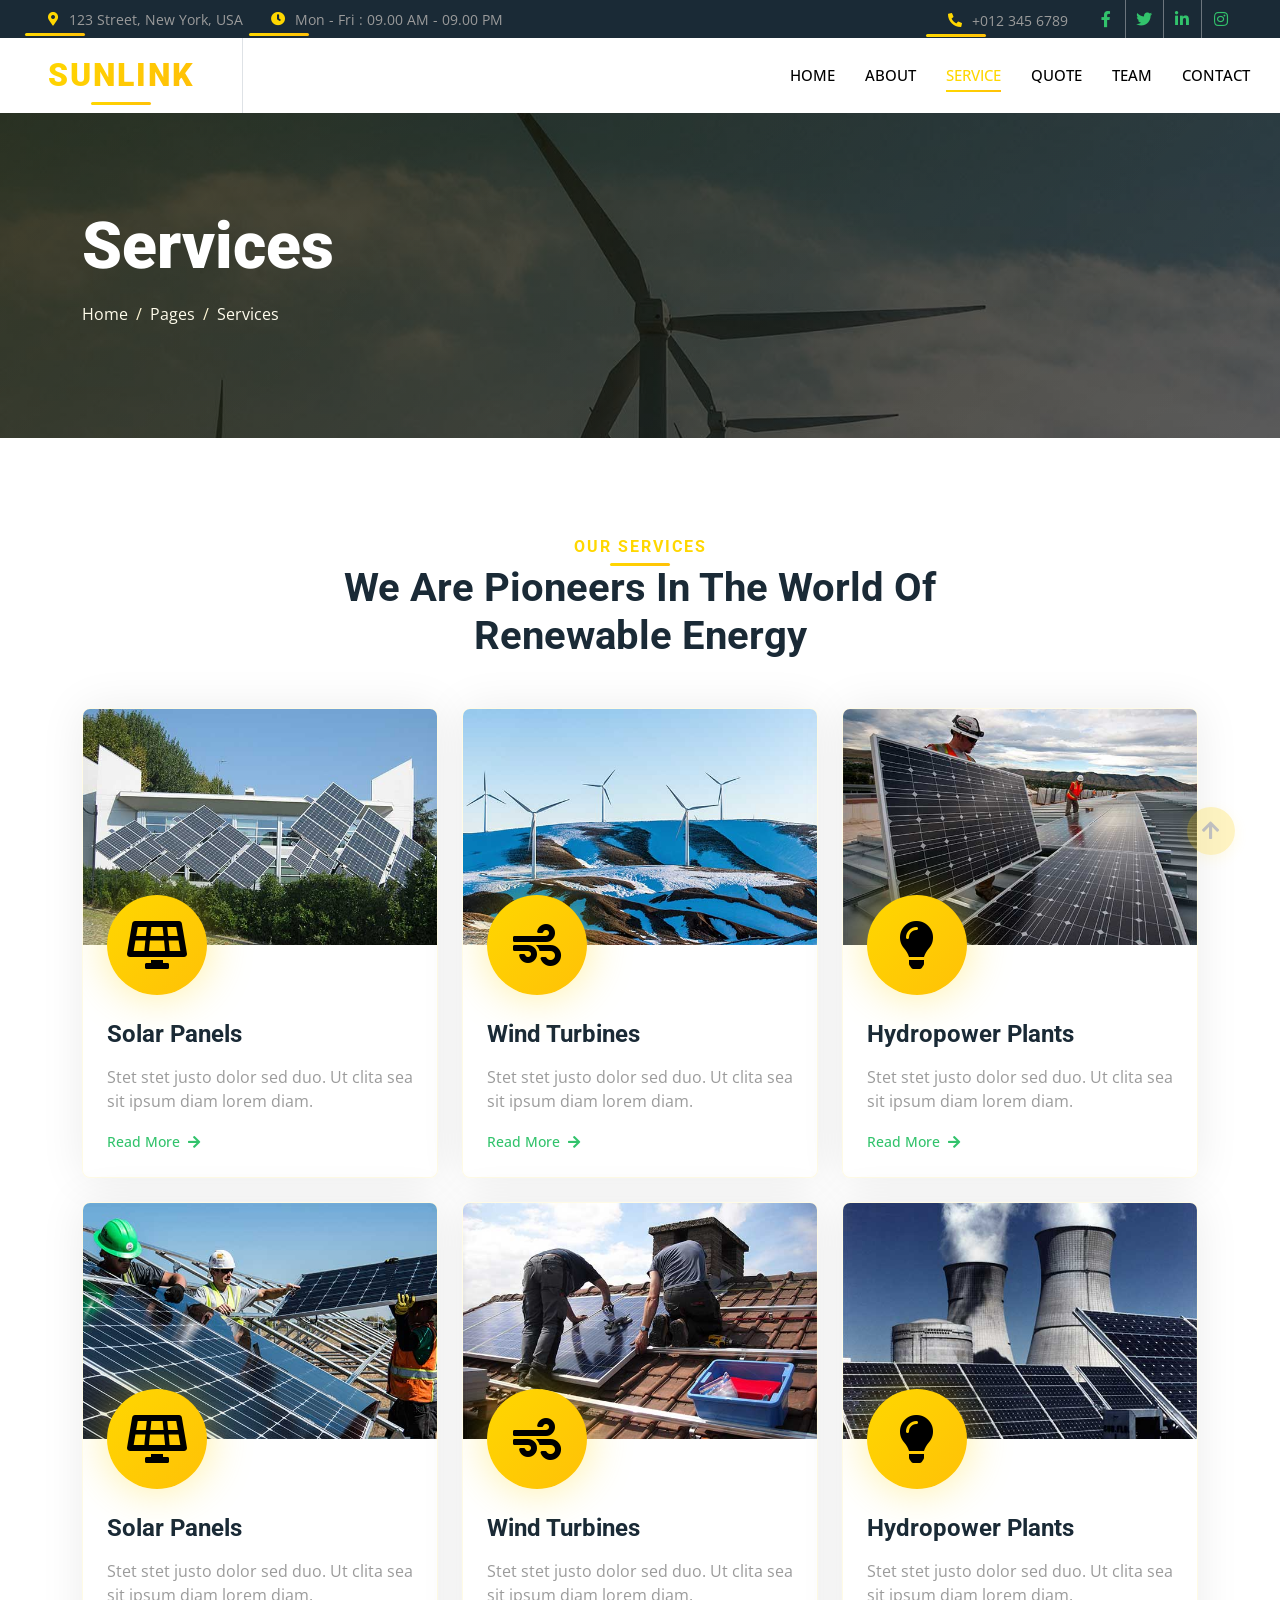
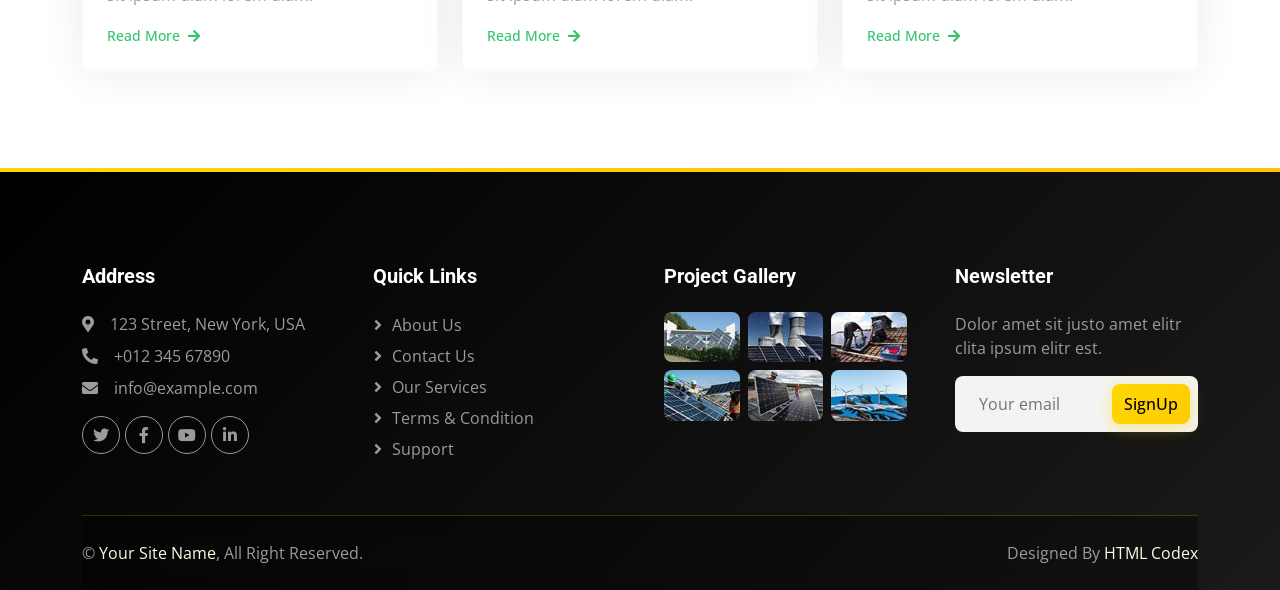
<file: service.html>
<!DOCTYPE html>
<html lang="en">

<head>
    <meta charset="utf-8">
    <title>sunlink - Renewable Energy Website Template</title>
    <meta content="width=device-width, initial-scale=1.0" name="viewport">
    <meta content="" name="keywords">
    <meta content="" name="description">

    <!-- Favicon -->
    <link href="img/favicon.ico" rel="icon">

    <!-- Google Web Fonts -->
    <link rel="preconnect" href="https://fonts.googleapis.com">
    <link rel="preconnect" href="https://fonts.gstatic.com" crossorigin>
    <link href="https://fonts.googleapis.com/css2?family=Open+Sans:wght@400;500&family=Roboto:wght@500;700;900&display=swap" rel="stylesheet"> 

    <!-- Icon Font Stylesheet -->
    <link href="https://cdnjs.cloudflare.com/ajax/libs/font-awesome/5.10.0/css/all.min.css" rel="stylesheet">
    <link href="https://cdn.jsdelivr.net/npm/bootstrap-icons@1.4.1/font/bootstrap-icons.css" rel="stylesheet">

    <!-- Libraries Stylesheet -->
    <link href="lib/animate/animate.min.css" rel="stylesheet">
    <link href="lib/owlcarousel/assets/owl.carousel.min.css" rel="stylesheet">

    <!-- Customized Bootstrap Stylesheet -->
    <link href="css/bootstrap.min.css" rel="stylesheet">

    <!-- Template Stylesheet -->
    <link href="css/style.css" rel="stylesheet">
</head>

<body>
    <!-- Spinner Start -->
    <div id="spinner" class="show bg-white position-fixed translate-middle w-100 vh-100 top-50 start-50 d-flex align-items-center justify-content-center">
        <div class="spinner-border text-primary" style="width: 3rem; height: 3rem;" role="status">
            <span class="sr-only">Loading...</span>
        </div>
    </div>
    <!-- Spinner End -->


    <!-- Topbar Start -->
    <div class="container-fluid bg-dark p-0">
        <div class="row gx-0 d-none d-lg-flex">
            <div class="col-lg-7 px-5 text-start">
                <div class="h-100 d-inline-flex align-items-center me-4">
                    <small class="fa fa-map-marker-alt text-primary me-2"></small>
                    <small>123 Street, New York, USA</small>
                </div>
                <div class="h-100 d-inline-flex align-items-center">
                    <small class="far fa-clock text-primary me-2"></small>
                    <small>Mon - Fri : 09.00 AM - 09.00 PM</small>
                </div>
            </div>
            <div class="col-lg-5 px-5 text-end">
                <div class="h-100 d-inline-flex align-items-center me-4">
                    <small class="fa fa-phone-alt text-primary me-2"></small>
                    <small>+012 345 6789</small>
                </div>
                <div class="h-100 d-inline-flex align-items-center mx-n2">
                    <a class="btn btn-square btn-link rounded-0 border-0 border-end border-secondary" href=""><i class="fab fa-facebook-f"></i></a>
                    <a class="btn btn-square btn-link rounded-0 border-0 border-end border-secondary" href=""><i class="fab fa-twitter"></i></a>
                    <a class="btn btn-square btn-link rounded-0 border-0 border-end border-secondary" href=""><i class="fab fa-linkedin-in"></i></a>
                    <a class="btn btn-square btn-link rounded-0" href=""><i class="fab fa-instagram"></i></a>
                </div>
            </div>
        </div>
    </div>
    <!-- Topbar End -->


    <!-- Navbar Start -->
    <nav class="navbar navbar-expand-lg bg-white navbar-light sticky-top p-0">
        <a href="index.html" class="navbar-brand d-flex align-items-center border-end px-4 px-lg-5">
            <h2 class="m-0 text-primary">sunlink</h2>
        </a>
        <button type="button" class="navbar-toggler me-4" data-bs-toggle="collapse" data-bs-target="#navbarCollapse">
            <span class="navbar-toggler-icon"></span>
        </button>
        <div class="collapse navbar-collapse" id="navbarCollapse">
            <div class="navbar-nav ms-auto p-4 p-lg-0">
                <a href="index.html" class="nav-item nav-link">Home</a>
                <a href="about.html" class="nav-item nav-link">About</a>
                <a href="service.html" class="nav-item nav-link active">Service</a>
                <a href="quote.html" class="nav-item nav-link">Quote</a>
                <a href="team.html" class="nav-item nav-link">Team</a>
                <a href="contact.html" class="nav-item nav-link">Contact</a>
            </div>
        </div>
    </nav>
    <!-- Navbar End -->


    <!-- Page Header Start -->
    <div class="container-fluid page-header py-5 mb-5">
        <div class="container py-5">
            <h1 class="display-3 text-white mb-3 animated slideInDown">Services</h1>
            <nav aria-label="breadcrumb animated slideInDown">
                <ol class="breadcrumb">
                    <li class="breadcrumb-item"><a class="text-white" href="#">Home</a></li>
                    <li class="breadcrumb-item"><a class="text-white" href="#">Pages</a></li>
                    <li class="breadcrumb-item text-white active" aria-current="page">Services</li>
                </ol>
            </nav>
        </div>
    </div>
    <!-- Page Header End -->


    <!-- Service Start -->
    <div class="container-xxl py-5">
        <div class="container">
            <div class="text-center mx-auto mb-5 wow fadeInUp" data-wow-delay="0.1s" style="max-width: 600px;">
                <h6 class="text-primary">Our Services</h6>
                <h1 class="mb-4">We Are Pioneers In The World Of Renewable Energy</h1>
            </div>
            <div class="row g-4">
                <div class="col-md-6 col-lg-4 wow fadeInUp" data-wow-delay="0.1s">
                    <div class="service-item rounded overflow-hidden">
                        <img class="img-fluid" src="img/img-600x400-1.jpg" alt="">
                        <div class="position-relative p-4 pt-0">
                            <div class="service-icon">
                                <i class="fa fa-solar-panel fa-3x"></i>
                            </div>
                            <h4 class="mb-3">Solar Panels</h4>
                            <p>Stet stet justo dolor sed duo. Ut clita sea sit ipsum diam lorem diam.</p>
                            <a class="small fw-medium" href="">Read More<i class="fa fa-arrow-right ms-2"></i></a>
                        </div>
                    </div>
                </div>
                <div class="col-md-6 col-lg-4 wow fadeInUp" data-wow-delay="0.3s">
                    <div class="service-item rounded overflow-hidden">
                        <img class="img-fluid" src="img/img-600x400-2.jpg" alt="">
                        <div class="position-relative p-4 pt-0">
                            <div class="service-icon">
                                <i class="fa fa-wind fa-3x"></i>
                            </div>
                            <h4 class="mb-3">Wind Turbines</h4>
                            <p>Stet stet justo dolor sed duo. Ut clita sea sit ipsum diam lorem diam.</p>
                            <a class="small fw-medium" href="">Read More<i class="fa fa-arrow-right ms-2"></i></a>
                        </div>
                    </div>
                </div>
                <div class="col-md-6 col-lg-4 wow fadeInUp" data-wow-delay="0.5s">
                    <div class="service-item rounded overflow-hidden">
                        <img class="img-fluid" src="img/img-600x400-3.jpg" alt="">
                        <div class="position-relative p-4 pt-0">
                            <div class="service-icon">
                                <i class="fa fa-lightbulb fa-3x"></i>
                            </div>
                            <h4 class="mb-3">Hydropower Plants</h4>
                            <p>Stet stet justo dolor sed duo. Ut clita sea sit ipsum diam lorem diam.</p>
                            <a class="small fw-medium" href="">Read More<i class="fa fa-arrow-right ms-2"></i></a>
                        </div>
                    </div>
                </div>
                <div class="col-md-6 col-lg-4 wow fadeInUp" data-wow-delay="0.1s">
                    <div class="service-item rounded overflow-hidden">
                        <img class="img-fluid" src="img/img-600x400-4.jpg" alt="">
                        <div class="position-relative p-4 pt-0">
                            <div class="service-icon">
                                <i class="fa fa-solar-panel fa-3x"></i>
                            </div>
                            <h4 class="mb-3">Solar Panels</h4>
                            <p>Stet stet justo dolor sed duo. Ut clita sea sit ipsum diam lorem diam.</p>
                            <a class="small fw-medium" href="">Read More<i class="fa fa-arrow-right ms-2"></i></a>
                        </div>
                    </div>
                </div>
                <div class="col-md-6 col-lg-4 wow fadeInUp" data-wow-delay="0.3s">
                    <div class="service-item rounded overflow-hidden">
                        <img class="img-fluid" src="img/img-600x400-5.jpg" alt="">
                        <div class="position-relative p-4 pt-0">
                            <div class="service-icon">
                                <i class="fa fa-wind fa-3x"></i>
                            </div>
                            <h4 class="mb-3">Wind Turbines</h4>
                            <p>Stet stet justo dolor sed duo. Ut clita sea sit ipsum diam lorem diam.</p>
                            <a class="small fw-medium" href="">Read More<i class="fa fa-arrow-right ms-2"></i></a>
                        </div>
                    </div>
                </div>
                <div class="col-md-6 col-lg-4 wow fadeInUp" data-wow-delay="0.5s">
                    <div class="service-item rounded overflow-hidden">
                        <img class="img-fluid" src="img/img-600x400-6.jpg" alt="">
                        <div class="position-relative p-4 pt-0">
                            <div class="service-icon">
                                <i class="fa fa-lightbulb fa-3x"></i>
                            </div>
                            <h4 class="mb-3">Hydropower Plants</h4>
                            <p>Stet stet justo dolor sed duo. Ut clita sea sit ipsum diam lorem diam.</p>
                            <a class="small fw-medium" href="">Read More<i class="fa fa-arrow-right ms-2"></i></a>
                        </div>
                    </div>
                </div>
            </div>
        </div>
    </div>
    <!-- Service End -->
        

    <!-- Footer Start -->
    <div class="container-fluid bg-dark text-body footer mt-5 pt-5 wow fadeIn" data-wow-delay="0.1s">
        <div class="container py-5">
            <div class="row g-5">
                <div class="col-lg-3 col-md-6">
                    <h5 class="text-white mb-4">Address</h5>
                    <p class="mb-2"><i class="fa fa-map-marker-alt me-3"></i>123 Street, New York, USA</p>
                    <p class="mb-2"><i class="fa fa-phone-alt me-3"></i>+012 345 67890</p>
                    <p class="mb-2"><i class="fa fa-envelope me-3"></i>info@example.com</p>
                    <div class="d-flex pt-2">
                        <a class="btn btn-square btn-outline-light btn-social" href=""><i class="fab fa-twitter"></i></a>
                        <a class="btn btn-square btn-outline-light btn-social" href=""><i class="fab fa-facebook-f"></i></a>
                        <a class="btn btn-square btn-outline-light btn-social" href=""><i class="fab fa-youtube"></i></a>
                        <a class="btn btn-square btn-outline-light btn-social" href=""><i class="fab fa-linkedin-in"></i></a>
                    </div>
                </div>
                <div class="col-lg-3 col-md-6">
                    <h5 class="text-white mb-4">Quick Links</h5>
                    <a class="btn btn-link" href="">About Us</a>
                    <a class="btn btn-link" href="">Contact Us</a>
                    <a class="btn btn-link" href="">Our Services</a>
                    <a class="btn btn-link" href="">Terms & Condition</a>
                    <a class="btn btn-link" href="">Support</a>
                </div>
                <div class="col-lg-3 col-md-6">
                    <h5 class="text-white mb-4">Project Gallery</h5>
                    <div class="row g-2">
                        <div class="col-4">
                            <img class="img-fluid rounded" src="img/gallery-1.jpg" alt="">
                        </div>
                        <div class="col-4">
                            <img class="img-fluid rounded" src="img/gallery-2.jpg" alt="">
                        </div>
                        <div class="col-4">
                            <img class="img-fluid rounded" src="img/gallery-3.jpg" alt="">
                        </div>
                        <div class="col-4">
                            <img class="img-fluid rounded" src="img/gallery-4.jpg" alt="">
                        </div>
                        <div class="col-4">
                            <img class="img-fluid rounded" src="img/gallery-5.jpg" alt="">
                        </div>
                        <div class="col-4">
                            <img class="img-fluid rounded" src="img/gallery-6.jpg" alt="">
                        </div>
                    </div>
                </div>
                <div class="col-lg-3 col-md-6">
                    <h5 class="text-white mb-4">Newsletter</h5>
                    <p>Dolor amet sit justo amet elitr clita ipsum elitr est.</p>
                    <div class="position-relative mx-auto" style="max-width: 400px;">
                        <input class="form-control border-0 w-100 py-3 ps-4 pe-5" type="text" placeholder="Your email">
                        <button type="button" class="btn btn-primary py-2 position-absolute top-0 end-0 mt-2 me-2">SignUp</button>
                    </div>
                </div>
            </div>
        </div>
        <div class="container">
            <div class="copyright">
                <div class="row">
                    <div class="col-md-6 text-center text-md-start mb-3 mb-md-0">
                        &copy; <a href="#">Your Site Name</a>, All Right Reserved.
                    </div>
                    <div class="col-md-6 text-center text-md-end">
                        
                        <!--/*** The author’s attribution link below must remain intact on your website. ***/-->
                        <!--/*** If you wish to remove this credit link, please purchase the Pro Version from https://htmlcodex.com . ***/-->
                        Designed By <a href="https://htmlcodex.com">HTML Codex</a>
                    </div>
                </div>
            </div>
        </div>
    </div>
    <!-- Footer End -->


    <!-- Back to Top -->
    <a href="#" class="btn btn-lg btn-primary btn-lg-square rounded-circle back-to-top"><i class="fa fa-arrow-up"></i></a>


    <!-- JavaScript Libraries -->
    <script src="https://code.jquery.com/jquery-3.4.1.min.js"></script>
    <script src="https://cdn.jsdelivr.net/npm/bootstrap@5.0.0/dist/js/bootstrap.bundle.min.js"></script>
    <script src="lib/wow/wow.min.js"></script>
    <script src="lib/easing/easing.min.js"></script>
    <script src="lib/waypoints/waypoints.min.js"></script>
    <script src="lib/owlcarousel/owl.carousel.min.js"></script>

    <!-- Template Javascript -->
    <script src="js/main.js"></script>
</body>

</html>
</file>
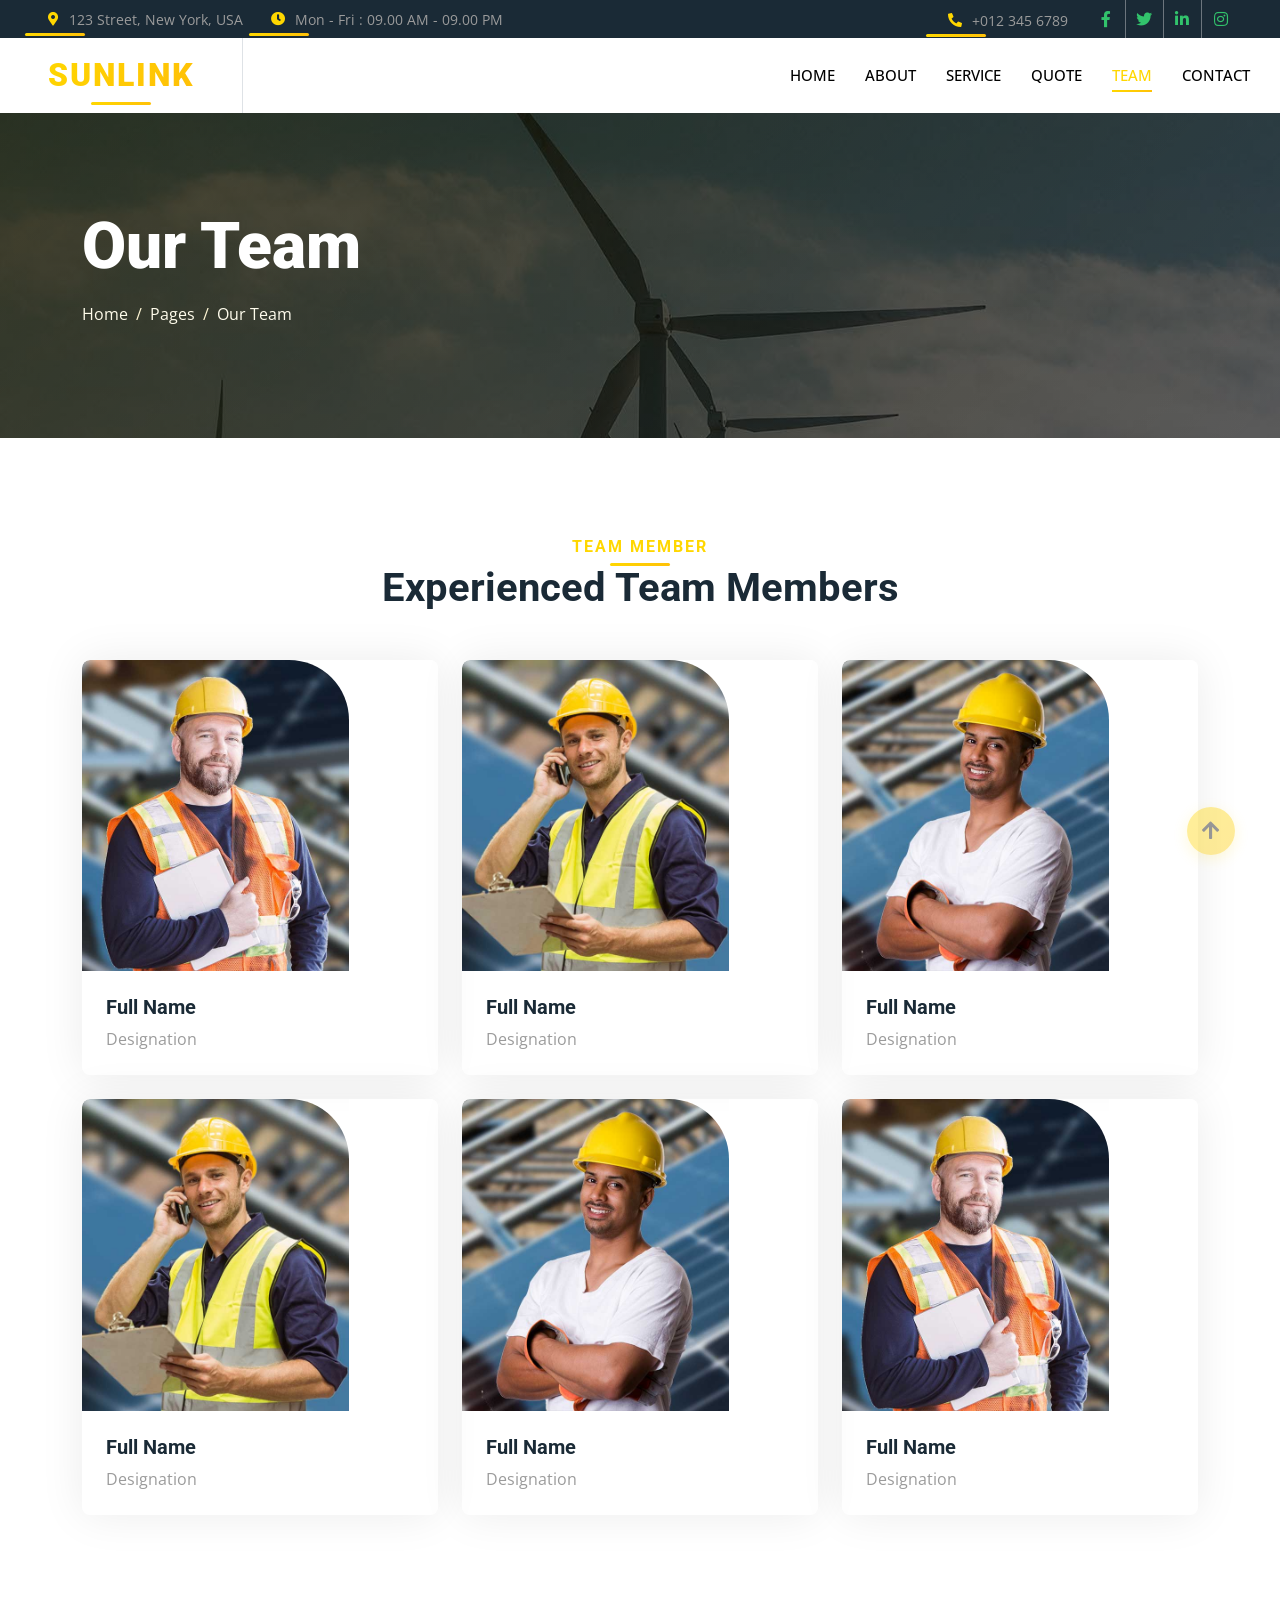
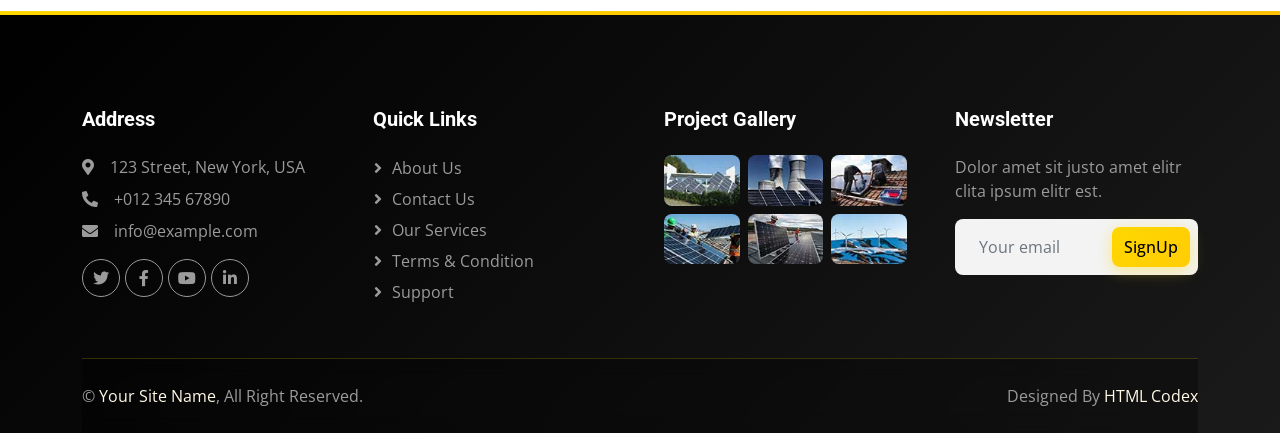
<file: team.html>
<!DOCTYPE html>
<html lang="en">

<head>
    <meta charset="utf-8">
    <title>sunlink - Renewable Energy Website Template</title>
    <meta content="width=device-width, initial-scale=1.0" name="viewport">
    <meta content="" name="keywords">
    <meta content="" name="description">

    <!-- Favicon -->
    <link href="img/favicon.ico" rel="icon">

    <!-- Google Web Fonts -->
    <link rel="preconnect" href="https://fonts.googleapis.com">
    <link rel="preconnect" href="https://fonts.gstatic.com" crossorigin>
    <link href="https://fonts.googleapis.com/css2?family=Open+Sans:wght@400;500&family=Roboto:wght@500;700;900&display=swap" rel="stylesheet"> 

    <!-- Icon Font Stylesheet -->
    <link href="https://cdnjs.cloudflare.com/ajax/libs/font-awesome/5.10.0/css/all.min.css" rel="stylesheet">
    <link href="https://cdn.jsdelivr.net/npm/bootstrap-icons@1.4.1/font/bootstrap-icons.css" rel="stylesheet">

    <!-- Libraries Stylesheet -->
    <link href="lib/animate/animate.min.css" rel="stylesheet">
    <link href="lib/owlcarousel/assets/owl.carousel.min.css" rel="stylesheet">

    <!-- Customized Bootstrap Stylesheet -->
    <link href="css/bootstrap.min.css" rel="stylesheet">

    <!-- Template Stylesheet -->
    <link href="css/style.css" rel="stylesheet">
</head>

<body>
    <!-- Spinner Start -->
    <div id="spinner" class="show bg-white position-fixed translate-middle w-100 vh-100 top-50 start-50 d-flex align-items-center justify-content-center">
        <div class="spinner-border text-primary" style="width: 3rem; height: 3rem;" role="status">
            <span class="sr-only">Loading...</span>
        </div>
    </div>
    <!-- Spinner End -->


    <!-- Topbar Start -->
    <div class="container-fluid bg-dark p-0">
        <div class="row gx-0 d-none d-lg-flex">
            <div class="col-lg-7 px-5 text-start">
                <div class="h-100 d-inline-flex align-items-center me-4">
                    <small class="fa fa-map-marker-alt text-primary me-2"></small>
                    <small>123 Street, New York, USA</small>
                </div>
                <div class="h-100 d-inline-flex align-items-center">
                    <small class="far fa-clock text-primary me-2"></small>
                    <small>Mon - Fri : 09.00 AM - 09.00 PM</small>
                </div>
            </div>
            <div class="col-lg-5 px-5 text-end">
                <div class="h-100 d-inline-flex align-items-center me-4">
                    <small class="fa fa-phone-alt text-primary me-2"></small>
                    <small>+012 345 6789</small>
                </div>
                <div class="h-100 d-inline-flex align-items-center mx-n2">
                    <a class="btn btn-square btn-link rounded-0 border-0 border-end border-secondary" href=""><i class="fab fa-facebook-f"></i></a>
                    <a class="btn btn-square btn-link rounded-0 border-0 border-end border-secondary" href=""><i class="fab fa-twitter"></i></a>
                    <a class="btn btn-square btn-link rounded-0 border-0 border-end border-secondary" href=""><i class="fab fa-linkedin-in"></i></a>
                    <a class="btn btn-square btn-link rounded-0" href=""><i class="fab fa-instagram"></i></a>
                </div>
            </div>
        </div>
    </div>
    <!-- Topbar End -->


    <!-- Navbar Start -->
    <nav class="navbar navbar-expand-lg bg-white navbar-light sticky-top p-0">
        <a href="index.html" class="navbar-brand d-flex align-items-center border-end px-4 px-lg-5">
            <h2 class="m-0 text-primary">sunlink</h2>
        </a>
        <button type="button" class="navbar-toggler me-4" data-bs-toggle="collapse" data-bs-target="#navbarCollapse">
            <span class="navbar-toggler-icon"></span>
        </button>
        <div class="collapse navbar-collapse" id="navbarCollapse">
            <div class="navbar-nav ms-auto p-4 p-lg-0">
                <a href="index.html" class="nav-item nav-link">Home</a>
                <a href="about.html" class="nav-item nav-link">About</a>
                <a href="service.html" class="nav-item nav-link">Service</a>
                <a href="quote.html" class="nav-item nav-link">Quote</a>
                <a href="team.html" class="nav-item nav-link active">Team</a>
                <a href="contact.html" class="nav-item nav-link">Contact</a>
            </div>
        </div>
    </nav>
    <!-- Navbar End -->


    <!-- Page Header Start -->
    <div class="container-fluid page-header py-5 mb-5">
        <div class="container py-5">
            <h1 class="display-3 text-white mb-3 animated slideInDown">Our Team</h1>
            <nav aria-label="breadcrumb animated slideInDown">
                <ol class="breadcrumb">
                    <li class="breadcrumb-item"><a class="text-white" href="#">Home</a></li>
                    <li class="breadcrumb-item"><a class="text-white" href="#">Pages</a></li>
                    <li class="breadcrumb-item text-white active" aria-current="page">Our Team</li>
                </ol>
            </nav>
        </div>
    </div>
    <!-- Page Header End -->


    <!-- Team Start -->
    <div class="container-xxl py-5">
        <div class="container">
            <div class="text-center mx-auto mb-5 wow fadeInUp" data-wow-delay="0.1s" style="max-width: 600px;">
                <h6 class="text-primary">Team Member</h6>
                <h1 class="mb-4">Experienced Team Members</h1>
            </div>
            <div class="row g-4">
                <div class="col-lg-4 col-md-6 wow fadeInUp" data-wow-delay="0.1s">
                    <div class="team-item rounded overflow-hidden">
                        <div class="d-flex">
                            <img class="img-fluid w-75" src="img/team-1.jpg" alt="">
                            <div class="team-social w-25">
                                <a class="btn btn-lg-square btn-outline-primary rounded-circle mt-3" href=""><i class="fab fa-facebook-f"></i></a>
                                <a class="btn btn-lg-square btn-outline-primary rounded-circle mt-3" href=""><i class="fab fa-twitter"></i></a>
                                <a class="btn btn-lg-square btn-outline-primary rounded-circle mt-3" href=""><i class="fab fa-instagram"></i></a>
                            </div>
                        </div>
                        <div class="p-4">
                            <h5>Full Name</h5>
                            <span>Designation</span>
                        </div>
                    </div>
                </div>
                <div class="col-lg-4 col-md-6 wow fadeInUp" data-wow-delay="0.3s">
                    <div class="team-item rounded overflow-hidden">
                        <div class="d-flex">
                            <img class="img-fluid w-75" src="img/team-2.jpg" alt="">
                            <div class="team-social w-25">
                                <a class="btn btn-lg-square btn-outline-primary rounded-circle mt-3" href=""><i class="fab fa-facebook-f"></i></a>
                                <a class="btn btn-lg-square btn-outline-primary rounded-circle mt-3" href=""><i class="fab fa-twitter"></i></a>
                                <a class="btn btn-lg-square btn-outline-primary rounded-circle mt-3" href=""><i class="fab fa-instagram"></i></a>
                            </div>
                        </div>
                        <div class="p-4">
                            <h5>Full Name</h5>
                            <span>Designation</span>
                        </div>
                    </div>
                </div>
                <div class="col-lg-4 col-md-6 wow fadeInUp" data-wow-delay="0.5s">
                    <div class="team-item rounded overflow-hidden">
                        <div class="d-flex">
                            <img class="img-fluid w-75" src="img/team-3.jpg" alt="">
                            <div class="team-social w-25">
                                <a class="btn btn-lg-square btn-outline-primary rounded-circle mt-3" href=""><i class="fab fa-facebook-f"></i></a>
                                <a class="btn btn-lg-square btn-outline-primary rounded-circle mt-3" href=""><i class="fab fa-twitter"></i></a>
                                <a class="btn btn-lg-square btn-outline-primary rounded-circle mt-3" href=""><i class="fab fa-instagram"></i></a>
                            </div>
                        </div>
                        <div class="p-4">
                            <h5>Full Name</h5>
                            <span>Designation</span>
                        </div>
                    </div>
                </div>
                <div class="col-lg-4 col-md-6 wow fadeInUp" data-wow-delay="0.1s">
                    <div class="team-item rounded overflow-hidden">
                        <div class="d-flex">
                            <img class="img-fluid w-75" src="img/team-2.jpg" alt="">
                            <div class="team-social w-25">
                                <a class="btn btn-lg-square btn-outline-primary rounded-circle mt-3" href=""><i class="fab fa-facebook-f"></i></a>
                                <a class="btn btn-lg-square btn-outline-primary rounded-circle mt-3" href=""><i class="fab fa-twitter"></i></a>
                                <a class="btn btn-lg-square btn-outline-primary rounded-circle mt-3" href=""><i class="fab fa-instagram"></i></a>
                            </div>
                        </div>
                        <div class="p-4">
                            <h5>Full Name</h5>
                            <span>Designation</span>
                        </div>
                    </div>
                </div>
                <div class="col-lg-4 col-md-6 wow fadeInUp" data-wow-delay="0.3s">
                    <div class="team-item rounded overflow-hidden">
                        <div class="d-flex">
                            <img class="img-fluid w-75" src="img/team-3.jpg" alt="">
                            <div class="team-social w-25">
                                <a class="btn btn-lg-square btn-outline-primary rounded-circle mt-3" href=""><i class="fab fa-facebook-f"></i></a>
                                <a class="btn btn-lg-square btn-outline-primary rounded-circle mt-3" href=""><i class="fab fa-twitter"></i></a>
                                <a class="btn btn-lg-square btn-outline-primary rounded-circle mt-3" href=""><i class="fab fa-instagram"></i></a>
                            </div>
                        </div>
                        <div class="p-4">
                            <h5>Full Name</h5>
                            <span>Designation</span>
                        </div>
                    </div>
                </div>
                <div class="col-lg-4 col-md-6 wow fadeInUp" data-wow-delay="0.5s">
                    <div class="team-item rounded overflow-hidden">
                        <div class="d-flex">
                            <img class="img-fluid w-75" src="img/team-1.jpg" alt="">
                            <div class="team-social w-25">
                                <a class="btn btn-lg-square btn-outline-primary rounded-circle mt-3" href=""><i class="fab fa-facebook-f"></i></a>
                                <a class="btn btn-lg-square btn-outline-primary rounded-circle mt-3" href=""><i class="fab fa-twitter"></i></a>
                                <a class="btn btn-lg-square btn-outline-primary rounded-circle mt-3" href=""><i class="fab fa-instagram"></i></a>
                            </div>
                        </div>
                        <div class="p-4">
                            <h5>Full Name</h5>
                            <span>Designation</span>
                        </div>
                    </div>
                </div>
            </div>
        </div>
    </div>
    <!-- Team End -->
        

    <!-- Footer Start -->
    <div class="container-fluid bg-dark text-body footer mt-5 pt-5 wow fadeIn" data-wow-delay="0.1s">
        <div class="container py-5">
            <div class="row g-5">
                <div class="col-lg-3 col-md-6">
                    <h5 class="text-white mb-4">Address</h5>
                    <p class="mb-2"><i class="fa fa-map-marker-alt me-3"></i>123 Street, New York, USA</p>
                    <p class="mb-2"><i class="fa fa-phone-alt me-3"></i>+012 345 67890</p>
                    <p class="mb-2"><i class="fa fa-envelope me-3"></i>info@example.com</p>
                    <div class="d-flex pt-2">
                        <a class="btn btn-square btn-outline-light btn-social" href=""><i class="fab fa-twitter"></i></a>
                        <a class="btn btn-square btn-outline-light btn-social" href=""><i class="fab fa-facebook-f"></i></a>
                        <a class="btn btn-square btn-outline-light btn-social" href=""><i class="fab fa-youtube"></i></a>
                        <a class="btn btn-square btn-outline-light btn-social" href=""><i class="fab fa-linkedin-in"></i></a>
                    </div>
                </div>
                <div class="col-lg-3 col-md-6">
                    <h5 class="text-white mb-4">Quick Links</h5>
                    <a class="btn btn-link" href="">About Us</a>
                    <a class="btn btn-link" href="">Contact Us</a>
                    <a class="btn btn-link" href="">Our Services</a>
                    <a class="btn btn-link" href="">Terms & Condition</a>
                    <a class="btn btn-link" href="">Support</a>
                </div>
                <div class="col-lg-3 col-md-6">
                    <h5 class="text-white mb-4">Project Gallery</h5>
                    <div class="row g-2">
                        <div class="col-4">
                            <img class="img-fluid rounded" src="img/gallery-1.jpg" alt="">
                        </div>
                        <div class="col-4">
                            <img class="img-fluid rounded" src="img/gallery-2.jpg" alt="">
                        </div>
                        <div class="col-4">
                            <img class="img-fluid rounded" src="img/gallery-3.jpg" alt="">
                        </div>
                        <div class="col-4">
                            <img class="img-fluid rounded" src="img/gallery-4.jpg" alt="">
                        </div>
                        <div class="col-4">
                            <img class="img-fluid rounded" src="img/gallery-5.jpg" alt="">
                        </div>
                        <div class="col-4">
                            <img class="img-fluid rounded" src="img/gallery-6.jpg" alt="">
                        </div>
                    </div>
                </div>
                <div class="col-lg-3 col-md-6">
                    <h5 class="text-white mb-4">Newsletter</h5>
                    <p>Dolor amet sit justo amet elitr clita ipsum elitr est.</p>
                    <div class="position-relative mx-auto" style="max-width: 400px;">
                        <input class="form-control border-0 w-100 py-3 ps-4 pe-5" type="text" placeholder="Your email">
                        <button type="button" class="btn btn-primary py-2 position-absolute top-0 end-0 mt-2 me-2">SignUp</button>
                    </div>
                </div>
            </div>
        </div>
        <div class="container">
            <div class="copyright">
                <div class="row">
                    <div class="col-md-6 text-center text-md-start mb-3 mb-md-0">
                        &copy; <a href="#">Your Site Name</a>, All Right Reserved.
                    </div>
                    <div class="col-md-6 text-center text-md-end">
                        
                        <!--/*** The author’s attribution link below must remain intact on your website. ***/-->
                        <!--/*** If you wish to remove this credit link, please purchase the Pro Version from https://htmlcodex.com . ***/-->
                        Designed By <a href="https://htmlcodex.com">HTML Codex</a>
                    </div>
                </div>
            </div>
        </div>
    </div>
    <!-- Footer End -->


    <!-- Back to Top -->
    <a href="#" class="btn btn-lg btn-primary btn-lg-square rounded-circle back-to-top"><i class="fa fa-arrow-up"></i></a>


    <!-- JavaScript Libraries -->
    <script src="https://code.jquery.com/jquery-3.4.1.min.js"></script>
    <script src="https://cdn.jsdelivr.net/npm/bootstrap@5.0.0/dist/js/bootstrap.bundle.min.js"></script>
    <script src="lib/wow/wow.min.js"></script>
    <script src="lib/easing/easing.min.js"></script>
    <script src="lib/waypoints/waypoints.min.js"></script>
    <script src="lib/owlcarousel/owl.carousel.min.js"></script>

    <!-- Template Javascript -->
    <script src="js/main.js"></script>
</body>

</html>
</file>
<file: css/style.css>
/********** Template CSS **********/
:root {
    --primary: #FFD700;
    --primary-dark: #FFC107;
    --light: #FFF9E6;
    --dark: #000000;
    --glass: rgba(255, 255, 255, 0.1);
    --glass-border: rgba(255, 215, 0, 0.2);
}

* {
    scroll-behavior: smooth;
}

@keyframes float {
    0%, 100% { transform: translateY(0px); }
    50% { transform: translateY(-20px); }
}

@keyframes pulse-glow {
    0%, 100% { box-shadow: 0 0 20px rgba(255, 215, 0, 0.4); }
    50% { box-shadow: 0 0 40px rgba(255, 215, 0, 0.8); }
}

@keyframes gradient-shift {
    0% { background-position: 0% 50%; }
    50% { background-position: 100% 50%; }
    100% { background-position: 0% 50%; }
}

@keyframes slide-up {
    from {
        opacity: 0;
        transform: translateY(50px);
    }
    to {
        opacity: 1;
        transform: translateY(0);
    }
}

@keyframes fade-in {
    from { opacity: 0; }
    to { opacity: 1; }
}

@keyframes scale-in {
    from {
        opacity: 0;
        transform: scale(0.8);
    }
    to {
        opacity: 1;
        transform: scale(1);
    }
}

@keyframes shimmer {
    0% { background-position: -200% 0; }
    100% { background-position: 200% 0; }
}

.fw-medium {
    font-weight: 500 !important;
}

.fw-bold {
    font-weight: 700 !important;
}

.fw-black {
    font-weight: 900 !important;
}

.back-to-top {
    position: fixed;
    right: 45px;
    bottom: 45px;
    z-index: 9999;
    background: linear-gradient(135deg, #FFD700 0%, #FFC107 100%);
    color: #000000;
    border: none;
    box-shadow: 0 4px 15px rgba(255, 215, 0, 0.4);
    transition: all 0.3s ease;
    animation: pulse-glow 2s infinite;
    cursor: pointer;
    display: flex;
    align-items: center;
    justify-content: center;
}

.back-to-top:hover {
    background: linear-gradient(135deg, #FFC107 0%, #FFD700 100%);
    transform: translateY(-3px) scale(1.1);
    box-shadow: 0 6px 25px rgba(255, 215, 0, 0.8);
}


/*** Spinner ***/
#spinner {
    opacity: 0;
    visibility: hidden;
    transition: opacity .5s ease-out, visibility 0s linear .5s;
    z-index: 99999;
}

#spinner.show {
    transition: opacity .5s ease-out, visibility 0s linear 0s;
    visibility: visible;
    opacity: 1;
}


/*** Button ***/
.btn {
    font-weight: 500;
    transition: .5s;
}

.btn.btn-primary {
    background: linear-gradient(135deg, #FFD700 0%, #FFC107 100%);
    background-size: 200% 200%;
    border: none;
    box-shadow: 0 4px 15px rgba(255, 215, 0, 0.4);
    animation: gradient-shift 3s ease infinite;
}

.btn.btn-primary:hover {
    background: linear-gradient(135deg, #FFC107 0%, #FFD700 100%);
    transform: translateY(-2px) scale(1.05);
    box-shadow: 0 6px 25px rgba(255, 215, 0, 0.6);
}

.btn.btn-outline-primary:hover {
    color: #000000;
    background: var(--primary);
    border-color: var(--primary);
    transform: scale(1.05);
}

.btn-square {
    width: 38px;
    height: 38px;
}

.btn-sm-square {
    width: 32px;
    height: 32px;
}

.btn-lg-square {
    width: 48px;
    height: 48px;
}

.btn-square,
.btn-sm-square,
.btn-lg-square {
    padding: 0;
    display: flex;
    align-items: center;
    justify-content: center;
    font-weight: normal;
}

/*** Navbar ***/
.navbar.sticky-top {
    top: -100px;
    transition: .5s;
}

.navbar .navbar-brand,
.navbar a.btn {
    height: 75px;
}

.navbar .navbar-brand h2 {
    background: linear-gradient(135deg, #FFD700 0%, #FFC107 50%, #FFD700 100%);
    background-size: 200% auto;
    -webkit-background-clip: text;
    -webkit-text-fill-color: transparent;
    background-clip: text;
    font-weight: 900;
    animation: gradient-shift 3s linear infinite;
}

.navbar .navbar-nav .nav-link {
    margin-right: 30px;
    padding: 25px 0;
    color: var(--dark);
    font-size: 15px;
    font-weight: 500;
    text-transform: uppercase;
    outline: none;
    position: relative;
}

.navbar .navbar-nav .nav-link::after {
    content: '';
    position: absolute;
    bottom: 20px;
    left: 0;
    width: 0;
    height: 2px;
    background: linear-gradient(90deg, #FFD700, #FFC107);
    transition: width 0.3s ease;
}

.navbar .navbar-nav .nav-link:hover::after,
.navbar .navbar-nav .nav-link.active::after {
    width: 100%;
}

.navbar .navbar-nav .nav-link:hover,
.navbar .navbar-nav .nav-link.active {
    color: var(--primary);
}

.navbar .dropdown-toggle::after {
    border: none;
    content: "\f107";
    font-family: "Font Awesome 5 Free";
    font-weight: 900;
    vertical-align: middle;
    margin-left: 8px;
}

@media (max-width: 991.98px) {
    .navbar .navbar-nav .nav-link  {
        margin-right: 0;
        padding: 10px 0;
    }

    .navbar .navbar-nav {
        border-top: 1px solid #EEEEEE;
    }
}

@media (min-width: 992px) {
    .navbar .nav-item .dropdown-menu {
        display: block;
        border: none;
        margin-top: 0;
        top: 150%;
        opacity: 0;
        visibility: hidden;
        transition: .5s;
    }

    .navbar .nav-item:hover .dropdown-menu {
        top: 100%;
        visibility: visible;
        transition: .5s;
        opacity: 1;
    }
}


/*** Header ***/
.owl-carousel-inner {
    position: absolute;
    width: 100%;
    height: 100%;
    top: 0;
    left: 0;
    display: flex;
    align-items: center;
    background: linear-gradient(135deg, rgba(0, 0, 0, 0.8) 0%, rgba(0, 0, 0, 0.5) 50%, rgba(0, 0, 0, 0.7) 100%);
}

.header-carousel .owl-carousel-item {
    position: relative;
    overflow: hidden;
}

.header-carousel .owl-carousel-item img {
    transition: transform 0.8s ease;
}

.header-carousel .owl-carousel-item:hover img {
    transform: scale(1.1);
}

@media (max-width: 768px) {
    .header-carousel .owl-carousel-item {
        position: relative;
        min-height: 500px;
    }

    .header-carousel .owl-carousel-item img {
        position: absolute;
        width: 100%;
        height: 100%;
        object-fit: cover;
    }

    .header-carousel .owl-carousel-item p {
        font-size: 16px !important;
    }
}

.header-carousel .owl-dots {
    position: absolute;
    width: 60px;
    height: 100%;
    top: 0;
    right: 30px;
    display: flex;
    flex-direction: column;
    align-items: center;
    justify-content: center;
}

.header-carousel .owl-dots .owl-dot {
    position: relative;
    width: 45px;
    height: 45px;
    margin: 5px 0;
    background: #FFFFFF;
    box-shadow: 0 0 30px rgba(255, 255, 255, .9);
    border-radius: 45px;
    transition: .5s;
}

.header-carousel .owl-dots .owl-dot.active {
    width: 60px;
    height: 60px;
}

.header-carousel .owl-dots .owl-dot img {
    position: absolute;
    width: 100%;
    height: 100%;
    object-fit: cover;
    padding: 2px;
    border-radius: 45px;
    transition: .5s;
}

.page-header {
    background: linear-gradient(rgba(0, 0, 0, .1), rgba(0, 0, 0, .1)), url(../img/carousel-1.jpg) center center no-repeat;
    background-size: cover;
}

.breadcrumb-item + .breadcrumb-item::before {
    color: var(--light);
}


/*** About ***/
@media (min-width: 992px) {
    .container.about {
        max-width: 100% !important;
    }

    .about-text  {
        padding-right: calc(((100% - 960px) / 2) + .75rem);
    }
}

@media (min-width: 1200px) {
    .about-text  {
        padding-right: calc(((100% - 1140px) / 2) + .75rem);
    }
}

@media (min-width: 1400px) {
    .about-text  {
        padding-right: calc(((100% - 1320px) / 2) + .75rem);
    }
}

.about-text {
    background: linear-gradient(135deg, rgba(255, 255, 255, 0.95) 0%, rgba(255, 249, 230, 0.95) 100%);
    backdrop-filter: blur(10px);
    border-radius: 20px;
    box-shadow: 0 10px 40px rgba(0, 0, 0, 0.1);
    position: relative;
    overflow: hidden;
}

.about-text::before {
    content: '';
    position: absolute;
    top: -50%;
    right: -50%;
    width: 100%;
    height: 200%;
    background: linear-gradient(45deg, transparent, rgba(255, 215, 0, 0.05), transparent);
    transform: rotate(45deg);
    animation: shimmer 8s linear infinite;
}


/*** Service ***/
.service-item {
    box-shadow: 0 0 45px rgba(0, 0, 0, .08);
    transition: transform 0.4s cubic-bezier(0.175, 0.885, 0.32, 1.275), box-shadow 0.4s ease;
    border: 1px solid rgba(255, 215, 0, 0.1);
    backdrop-filter: blur(10px);
    background: rgba(255, 255, 255, 0.95);
    overflow: hidden;
    position: relative;
}

.service-item::before {
    content: '';
    position: absolute;
    top: 0;
    left: -100%;
    width: 100%;
    height: 100%;
    background: linear-gradient(90deg, transparent, rgba(255, 215, 0, 0.1), transparent);
    transition: left 0.5s ease;
}

.service-item:hover::before {
    left: 100%;
}

.service-item:hover {
    transform: translateY(-15px) scale(1.02);
    box-shadow: 0 20px 50px rgba(255, 215, 0, 0.4);
    border-color: var(--primary);
}

.service-icon {
    position: relative;
    margin: -50px 0 25px 0;
    width: 100px;
    height: 100px;
    display: flex;
    align-items: center;
    justify-content: center;
    color: var(--dark);
    background: linear-gradient(135deg, #FFD700 0%, #FFC107 100%);
    border-radius: 100px;
    box-shadow: 0 0 45px rgba(255, 215, 0, .4);
    transition: all 0.5s cubic-bezier(0.175, 0.885, 0.32, 1.275);
    animation: float 3s ease-in-out infinite;
}

.service-item:hover .service-icon {
    color: var(--primary);
    background: var(--dark);
    transform: scale(1.2) rotate(360deg);
    box-shadow: 0 0 60px rgba(255, 215, 0, 0.8);
    animation: none;
}


/*** Quote ***/
@media (min-width: 992px) {
    .container.quote {
        max-width: 100% !important;
    }

    .quote-text  {
        padding-right: calc(((100% - 960px) / 2) + .75rem);
    }
}

@media (min-width: 1200px) {
    .quote-text  {
        padding-right: calc(((100% - 1140px) / 2) + .75rem);
    }
}

@media (min-width: 1400px) {
    .quote-text  {
        padding-right: calc(((100% - 1320px) / 2) + .75rem);
    }
}

.quote-text {
    background: linear-gradient(135deg, rgba(255, 255, 255, 0.95) 0%, rgba(255, 249, 230, 0.95) 100%);
    backdrop-filter: blur(10px);
    border-radius: 20px;
    box-shadow: 0 10px 40px rgba(0, 0, 0, 0.1);
    position: relative;
    overflow: hidden;
}

.quote-text::before {
    content: '';
    position: absolute;
    top: -50%;
    left: -50%;
    width: 100%;
    height: 200%;
    background: linear-gradient(45deg, transparent, rgba(255, 215, 0, 0.05), transparent);
    transform: rotate(45deg);
    animation: shimmer 8s linear infinite reverse;
}


/*** Team ***/
.team-item {
    box-shadow: 0 0 45px rgba(0, 0, 0, .08);
    transition: transform 0.4s cubic-bezier(0.175, 0.885, 0.32, 1.275), box-shadow 0.4s ease;
    overflow: hidden;
    position: relative;
}

.team-item::after {
    content: '';
    position: absolute;
    bottom: 0;
    left: 0;
    width: 100%;
    height: 4px;
    background: linear-gradient(90deg, #FFD700, #FFC107, #FFD700);
    background-size: 200% 100%;
    animation: gradient-shift 3s linear infinite;
    transform: scaleX(0);
    transition: transform 0.4s ease;
}

.team-item:hover::after {
    transform: scaleX(1);
}

.team-item:hover {
    transform: translateY(-15px) scale(1.02);
    box-shadow: 0 20px 50px rgba(255, 215, 0, 0.4);
}

.team-item img {
    border-radius: 8px 60px 0 0;
    transition: transform 0.5s ease;
}

.team-item:hover img {
    transform: scale(1.1);
}

.team-item .team-social {
    display: flex;
    flex-direction: column;
    align-items: center;
    justify-content: flex-end;
    background: #FFFFFF;
    transition: .5s;
}

.team-item .team-social .btn-outline-primary {
    border-color: var(--primary);
    color: var(--dark);
    transition: all 0.3s ease;
    opacity: 0;
    transform: translateX(-20px);
    animation: slide-in 0.5s ease forwards;
}

.team-item:hover .team-social .btn-outline-primary {
    opacity: 1;
    transform: translateX(0);
}

.team-item .team-social .btn-outline-primary:nth-child(1) { animation-delay: 0.1s; }
.team-item .team-social .btn-outline-primary:nth-child(2) { animation-delay: 0.2s; }
.team-item .team-social .btn-outline-primary:nth-child(3) { animation-delay: 0.3s; }

.team-item .team-social .btn-outline-primary:hover {
    background: var(--primary);
    border-color: var(--primary);
    color: var(--dark);
    transform: scale(1.2) rotate(10deg);
}


/*** Contact ***/
@media (min-width: 992px) {
    .container.contact {
        max-width: 100% !important;
    }

    .contact-text  {
        padding-left: calc(((100% - 960px) / 2) + .75rem);
    }
}

@media (min-width: 1200px) {
    .contact-text  {
        padding-left: calc(((100% - 1140px) / 2) + .75rem);
    }
}

@media (min-width: 1400px) {
    .contact-text  {
        padding-left: calc(((100% - 1320px) / 2) + .75rem);
    }
}

.contact-text {
    background: linear-gradient(135deg, rgba(255, 255, 255, 0.95) 0%, rgba(255, 249, 230, 0.95) 100%);
    backdrop-filter: blur(10px);
    border-radius: 20px;
    box-shadow: 0 10px 40px rgba(0, 0, 0, 0.1);
    position: relative;
    overflow: hidden;
}

.contact-text::before {
    content: '';
    position: absolute;
    top: -50%;
    right: -50%;
    width: 100%;
    height: 200%;
    background: linear-gradient(45deg, transparent, rgba(255, 215, 0, 0.05), transparent);
    transform: rotate(45deg);
    animation: shimmer 8s linear infinite;
}


/*** Footer ***/
.footer {
    background: linear-gradient(135deg, #000000 0%, #1a1a1a 100%);
    position: relative;
    overflow: hidden;
}

.footer::before {
    content: '';
    position: absolute;
    top: 0;
    left: 0;
    right: 0;
    height: 4px;
    background: linear-gradient(90deg, #FFD700, #FFC107, #FFD700);
    background-size: 200% 100%;
    animation: gradient-shift 3s linear infinite;
}

.footer .btn.btn-social {
    margin-right: 5px;
    color: #9B9B9B;
    border: 1px solid #9B9B9B;
    border-radius: 38px;
    transition: .3s;
    backdrop-filter: blur(5px);
}

.footer .btn.btn-social:hover {
    color: var(--primary);
    background: var(--dark);
    border-color: var(--primary);
    transform: translateY(-3px) scale(1.1);
    box-shadow: 0 5px 20px rgba(255, 215, 0, 0.4);
}

.footer .btn.btn-link {
    display: block;
    margin-bottom: 5px;
    padding: 0;
    text-align: left;
    color: #9B9B9B;
    font-weight: normal;
    text-transform: capitalize;
    transition: .3s;
    position: relative;
}

.footer .btn.btn-link::before {
    position: relative;
    content: "\f105";
    font-family: "Font Awesome 5 Free";
    font-weight: 900;
    margin-right: 10px;
    transition: transform 0.3s ease;
}

.footer .btn.btn-link:hover {
    color: var(--primary);
    letter-spacing: 1px;
    box-shadow: none;
    padding-left: 10px;
}

.footer .btn.btn-link:hover::before {
    transform: translateX(5px);
}

.footer .copyright {
    padding: 25px 0;
    border-top: 1px solid rgba(255, 215, 0, 0.2);
    background: rgba(0, 0, 0, 0.3);
    backdrop-filter: blur(10px);
}

.footer .copyright a {
    color: var(--light);
    transition: color 0.3s ease;
}

.footer .copyright a:hover {
    color: var(--primary);
    text-decoration: underline;
}

/*** Form Enhancements ***/
.form-control,
.form-select {
    border: 2px solid rgba(255, 215, 0, 0.2);
    transition: all 0.3s ease;
    background: rgba(255, 255, 255, 0.95);
}

.form-control:focus,
.form-select:focus {
    border-color: var(--primary);
    box-shadow: 0 0 15px rgba(255, 215, 0, 0.3);
    background: #FFFFFF;
}

.form-floating > .form-control:focus ~ label,
.form-floating > .form-control:not(:placeholder-shown) ~ label {
    color: var(--primary);
}

/*** Section Headers ***/
.text-primary {
    color: var(--primary) !important;
    text-transform: uppercase;
    letter-spacing: 2px;
    font-weight: 700;
    position: relative;
    display: inline-block;
}

.text-primary::after {
    content: '';
    position: absolute;
    bottom: -10px;
    left: 50%;
    transform: translateX(-50%);
    width: 60px;
    height: 3px;
    background: linear-gradient(90deg, #FFD700, #FFC107);
    border-radius: 2px;
}

/*** Page Header ***/
.page-header {
    background: linear-gradient(135deg, rgba(0, 0, 0, 0.8) 0%, rgba(0, 0, 0, 0.6) 100%), url(../img/carousel-1.jpg) center center no-repeat;
    background-size: cover;
    background-attachment: fixed;
    position: relative;
}

.page-header::before {
    content: '';
    position: absolute;
    top: 0;
    left: 0;
    right: 0;
    bottom: 0;
    background: linear-gradient(135deg, rgba(255, 215, 0, 0.1) 0%, transparent 100%);
}


/*** Full-Screen Scroll Assembly ***/
.t3d-wrap {
    position: relative;
    height: 300vh;
    background: #fff;
}

.t3d-sticky {
    position: sticky;
    top: 0;
    height: 100vh;
    overflow: hidden;
    display: flex;
    align-items: center;
    justify-content: center;
    background: #fff;
}

.t3d-scene {
    width: 100%;
    max-width: 1100px;
    margin: 0 auto;
    padding: 40px 20px;
    display: flex;
    flex-direction: column;
    align-items: center;
    gap: 30px;
}

.t3d-images {
    position: relative;
    width: 100%;
    aspect-ratio: 1920 / 934;
    max-height: 70vh;
    overflow: hidden;
}

.t3d-img-wrap {
    position: absolute;
    top: 0;
    left: 0;
    width: 100%;
    height: 100%;
    display: flex;
    flex-direction: column;
    align-items: center;
    justify-content: center;
    will-change: transform, opacity;
}

.t3d-img-wrap img {
    width: 100%;
    height: 100%;
    object-fit: contain;
    display: block;
}

.t3d-label {
    position: absolute;
    bottom: 20px;
    left: 50%;
    transform: translateX(-50%);
    font-size: 14px;
    font-weight: 600;
    color: #000;
    background: rgba(255,255,255,0.9);
    padding: 6px 20px;
    border-radius: 20px;
    border: 1px solid rgba(0,0,0,0.08);
    letter-spacing: 1px;
    text-transform: uppercase;
    white-space: nowrap;
}

.t3d-counter {
    display: flex;
    align-items: baseline;
    gap: 6px;
    font-family: 'Roboto', sans-serif;
    font-weight: 700;
    color: #000;
}

.t3d-current {
    font-size: 48px;
    line-height: 1;
    transition: opacity 0.2s;
}

.t3d-divider {
    font-size: 24px;
    color: #ccc;
}

.t3d-total {
    font-size: 24px;
    color: #ccc;
}

.t3d-progress {
    width: 280px;
    display: flex;
    flex-direction: column;
    align-items: center;
    gap: 12px;
}

.t3d-progress-fill {
    width: 0%;
    height: 3px;
    background: #000;
    border-radius: 2px;
    transition: width 0.05s linear;
}

.t3d-progress-steps {
    display: flex;
    gap: 40px;
}

.t3d-ps {
    width: 10px;
    height: 10px;
    border-radius: 50%;
    background: #ddd;
    transition: background 0.3s;
    cursor: default;
}

.t3d-ps.active {
    background: #000;
}

.t3d-hint {
    position: absolute;
    bottom: 30px;
    left: 50%;
    transform: translateX(-50%);
    display: flex;
    flex-direction: column;
    align-items: center;
    gap: 6px;
    opacity: 1;
    transition: opacity 0.3s;
}

.t3d-hint-icon {
    font-size: 18px;
    color: #000;
    animation: t3d-bounce 2s infinite;
}

.t3d-hint-text {
    font-size: 11px;
    color: #999;
    letter-spacing: 2px;
    text-transform: uppercase;
    font-weight: 500;
}

@keyframes t3d-bounce {
    0%, 100% { transform: translateY(0); }
    50% { transform: translateY(8px); }
}

@media (max-width: 768px) {
    .t3d-scene {
        padding: 16px 12px;
        gap: 16px;
    }

    .t3d-images {
        aspect-ratio: auto;
        height: 50vh;
        max-height: 50vh;
    }

    .t3d-current {
        font-size: 36px;
    }

    .t3d-divider, .t3d-total {
        font-size: 18px;
    }

    .t3d-progress {
        width: 220px;
    }

    .t3d-label {
        font-size: 11px;
        padding: 4px 14px;
        bottom: 10px;
        white-space: normal;
        max-width: 90%;
    }

    .t3d-hint {
        bottom: 16px;
    }

    .t3d-hint-text {
        font-size: 10px;
    }
}

@media (max-width: 576px) {
    .t3d-scene {
        padding: 10px 8px;
        gap: 10px;
    }

    .t3d-images {
        height: 45vh;
        max-height: 45vh;
    }

    .t3d-counter {
        margin-bottom: 0;
    }

    .t3d-current {
        font-size: 28px;
    }

    .t3d-divider, .t3d-total {
        font-size: 14px;
    }

    .t3d-progress {
        width: 80%;
        max-width: 260px;
    }

    .t3d-progress-steps {
        gap: 24px;
    }

    .t3d-ps {
        width: 8px;
        height: 8px;
    }

    .t3d-label {
        font-size: 10px;
        padding: 3px 10px;
        bottom: 8px;
    }

    .t3d-hint {
        bottom: 12px;
    }

    .t3d-hint-icon {
        font-size: 14px;
    }

    .t3d-hint-text {
        font-size: 9px;
    }
}


/*** Spec Cards ***/
.spec-card {
    background: linear-gradient(135deg, rgba(255, 255, 255, 0.95) 0%, rgba(255, 249, 230, 0.95) 100%);
    backdrop-filter: blur(10px);
    border-radius: 16px;
    box-shadow: 0 8px 32px rgba(0, 0, 0, 0.08);
    border: 1px solid rgba(255, 215, 0, 0.15);
    padding: 24px;
    height: 100%;
    transition: transform 0.3s ease, box-shadow 0.3s ease;
}

.spec-card:hover {
    transform: translateY(-4px);
    box-shadow: 0 12px 40px rgba(255, 215, 0, 0.2);
}

.spec-table {
    margin-bottom: 0;
}

.spec-table tr {
    border-bottom: 1px solid rgba(255, 215, 0, 0.1) !important;
}

.spec-table tr:last-child {
    border-bottom: none !important;
}

.spec-label {
    color: #666;
    font-weight: 500;
    padding: 12px 8px 12px 0 !important;
    width: 45%;
    font-size: 14px;
}

.spec-value {
    color: var(--dark);
    font-weight: 600;
    padding: 12px 0 12px 8px !important;
    text-align: right;
    font-size: 14px;
}


/*** Feature Cards ***/
.feature-card {
    background: linear-gradient(135deg, rgba(255, 255, 255, 0.95) 0%, rgba(255, 249, 230, 0.95) 100%);
    backdrop-filter: blur(10px);
    border-radius: 16px;
    box-shadow: 0 8px 32px rgba(0, 0, 0, 0.06);
    border: 1px solid rgba(255, 215, 0, 0.12);
    transition: transform 0.4s cubic-bezier(0.175, 0.885, 0.32, 1.275), box-shadow 0.4s ease;
    height: 100%;
}

.feature-card:hover {
    transform: translateY(-10px) scale(1.02);
    box-shadow: 0 16px 48px rgba(255, 215, 0, 0.25);
    border-color: var(--primary);
}

.feature-icon {
    width: 64px;
    height: 64px;
    display: flex;
    align-items: center;
    justify-content: center;
    background: linear-gradient(135deg, #FFD700 0%, #FFC107 100%);
    border-radius: 16px;
    color: var(--dark);
    box-shadow: 0 4px 16px rgba(255, 215, 0, 0.3);
    transition: transform 0.3s ease;
}

.feature-card:hover .feature-icon {
    transform: scale(1.15) rotate(-5deg);
}


/*** Responsive ***/
@media (max-width: 768px) {
    .spec-card {
        padding: 16px;
    }

    .spec-label, .spec-value {
        font-size: 13px;
    }
}

/*** Video Showcase ***/
.video-showcase {
    background: linear-gradient(180deg, #fff 0%, var(--light) 100%);
}

.showcase-video-card {
    position: relative;
    height: 100%;
    min-height: 220px;
    background: var(--dark);
    box-shadow: 0 10px 30px rgba(0, 0, 0, 0.12);
    transition: transform 0.3s ease, box-shadow 0.3s ease;
}

.showcase-video-card:hover {
    transform: translateY(-6px);
    box-shadow: 0 18px 38px rgba(0, 0, 0, 0.2);
}

.showcase-video {
    display: block;
    width: 100%;
    height: 100%;
    min-height: 220px;
    object-fit: cover;
    background: #111;
}

.showcase-video-featured,
.showcase-video-featured .showcase-video {
    min-height: 460px;
}

.showcase-video-caption {
    position: absolute;
    right: 0;
    bottom: 0;
    left: 0;
    padding: 3rem 1.5rem 1.25rem;
    pointer-events: none;
    background: linear-gradient(transparent, rgba(0, 0, 0, 0.85));
}

.showcase-video-caption h3,
.showcase-video-caption h4 {
    text-shadow: 0 2px 4px rgba(0, 0, 0, 0.45);
}

@media (max-width: 991.98px) {
    .showcase-video-featured,
    .showcase-video-featured .showcase-video {
        min-height: 360px;
    }
}

@media (max-width: 575.98px) {
    .showcase-video,
    .showcase-video-featured,
    .showcase-video-featured .showcase-video {
        min-height: 240px;
    }
}

.product-showcase {
    background: linear-gradient(180deg, #fff 0%, var(--light) 100%);
}

.product-showcase-featured {
    position: relative;
    min-height: 230px;
    background: #fff;
    box-shadow: 0 12px 32px rgba(0, 0, 0, 0.12);
}

.product-showcase-featured img {
    display: block;
    width: 100%;
    height: clamp(170px, 20vw, 280px);
    object-fit: contain;
    background: #fff;
}

.product-showcase-overlay {
    position: absolute;
    right: 0;
    bottom: 0;
    left: 0;
    padding: 3rem 1.5rem 1.25rem;
    background: linear-gradient(transparent, rgba(0, 0, 0, 0.9));
}

.product-image-card {
    position: relative;
    height: 100%;
    margin: 0;
    overflow: visible;
    background: rgba(255, 255, 255, 0.95);
    border: 1px solid rgba(255, 215, 0, 0.1);
    box-shadow: 0 0 45px rgba(0, 0, 0, 0.08);
    backdrop-filter: blur(10px);
    transition: transform 0.4s cubic-bezier(0.175, 0.885, 0.32, 1.275), box-shadow 0.4s ease;
}

.product-image-card:hover {
    transform: translateY(-15px) scale(1.02);
    border-color: var(--primary);
    box-shadow: 0 20px 50px rgba(255, 215, 0, 0.3);
}

.product-image-card img {
    display: block;
    width: 100%;
    height: 220px;
    padding: 0.75rem;
    object-fit: contain;
    background: #f8f8f8;
    border-radius: 0.375rem 0.375rem 0 0;
}
 

.product-image-card figcaption {
    position: relative;
    min-height: 210px;
    padding: 3.8rem 1.25rem 1.25rem;
    color: var(--dark);
    font-size: 0.95rem;
    font-weight: 400;
    background: #fff;
    border-radius: 0 0 0.375rem 0.375rem;
}

.product-card-icon {
    position: absolute;
    top: -42px;
    left: 1.25rem;
    width: 84px;
    height: 84px;
    display: flex;
    align-items: center;
    justify-content: center;
    color: var(--dark);
    font-size: 2rem;
    background: linear-gradient(135deg, #FFD700 0%, #FFC107 100%);
    border: 6px solid #fff;
    border-radius: 50%;
    box-shadow: 0 8px 20px rgba(255, 193, 7, 0.3);
}

.product-image-card figcaption h4 {
    margin-bottom: 0.75rem;
    color: #1d2b34;
    font-size: 1.45rem;
    font-weight: 700;
}

.product-image-card figcaption p {
    min-height: 72px;
    margin-bottom: 1rem;
    color: #929292;
    line-height: 1.65;
}

.product-image-card figcaption a {
    color: #36b37e;
    font-weight: 600;
    text-decoration: none;
}

.product-image-card figcaption a:hover {
    color: #218b5e;
}

@media (max-width: 575.98px) {
    .product-showcase-featured img {
        height: 180px;
    }

    .product-image-card img {
        height: 140px;
        padding: 0.5rem;
    }

    .product-image-card figcaption {
        min-height: 220px;
        padding: 3.4rem 0.9rem 1rem;
        font-size: 0.8rem;
    }

    .product-card-icon {
        top: -34px;
        left: 0.9rem;
        width: 68px;
        height: 68px;
        font-size: 1.5rem;
    }

    .product-image-card figcaption h4 {
        font-size: 1.15rem;
    }

    .product-image-card figcaption p {
        min-height: 0;
    }
}

/*** Product Assembly Animation ***/
.product-assembly {
    background: linear-gradient(180deg, var(--light) 0%, #fff 100%);
}

.product-assembly-panel {
    overflow: hidden;
    background: #fff;
    border: 1px solid rgba(255, 215, 0, 0.18);
    border-radius: 1rem;
    box-shadow: 0 0 45px rgba(0, 0, 0, 0.08);
}

.product-assembly-stage {
    position: relative;
    height: clamp(180px, 20vw, 300px);
    overflow: hidden;
    background: #fff;
}

.assembly-part,
.assembly-final {
    position: absolute;
    display: block;
    opacity: 0;
    transition: opacity 0.5s ease;
}

.assembly-part img,
.assembly-final img {
    display: block;
    width: 100%;
    height: 100%;
    object-fit: contain;
}

.assembly-housing {
    top: 17%;
    left: 27%;
    width: 46%;
    height: 55%;
    animation: assembly-housing 7s ease-in-out infinite;
}

.assembly-connector {
    top: 27%;
    left: 4%;
    width: 30%;
    height: 30%;
    animation: assembly-connector 7s ease-in-out infinite;
}

.assembly-cable {
    top: 45%;
    right: 5%;
    width: 32%;
    height: 27%;
    animation: assembly-cable 7s ease-in-out infinite;
}

.assembly-tool {
    bottom: 4%;
    left: 37%;
    width: 27%;
    height: 25%;
    animation: assembly-tool 7s ease-in-out infinite;
}

.assembly-final {
    top: 0;
    left: 0;
    width: 100%;
    height: 100%;
    animation: assembly-final 7s ease-in-out infinite;
}

.assembly-glow {
    position: absolute;
    top: 32%;
    left: 32%;
    width: 36%;
    height: 36%;
    border-radius: 50%;
    background: rgba(255, 215, 0, 0.25);
    filter: blur(30px);
    opacity: 0;
    animation: assembly-glow 7s ease-in-out infinite;
}

.product-assembly-status {
    display: flex;
    align-items: center;
    justify-content: space-between;
    gap: 1rem;
    padding: 1rem 1.25rem;
    color: #666;
    font-weight: 600;
}

@keyframes assembly-housing {
    0%, 8% { opacity: 0; transform: translate(-120px, -80px) scale(0.7) rotate(-12deg); }
    20%, 78% { opacity: 1; transform: translate(0) scale(1) rotate(0); }
    92%, 100% { opacity: 0; transform: translate(0) scale(1); }
}

@keyframes assembly-connector {
    0%, 18% { opacity: 0; transform: translate(-180px, 30px) rotate(-35deg); }
    30%, 78% { opacity: 1; transform: translate(0) rotate(0); }
    92%, 100% { opacity: 0; transform: translate(0) rotate(0); }
}

@keyframes assembly-cable {
    0%, 30% { opacity: 0; transform: translate(180px, 60px) rotate(30deg); }
    42%, 78% { opacity: 1; transform: translate(0) rotate(0); }
    92%, 100% { opacity: 0; transform: translate(0) rotate(0); }
}

@keyframes assembly-tool {
    0%, 42% { opacity: 0; transform: translateY(130px) scale(0.7); }
    54%, 78% { opacity: 1; transform: translateY(0) scale(1); }
    92%, 100% { opacity: 0; transform: translateY(0) scale(1); }
}

@keyframes assembly-final {
    0%, 70% { opacity: 0; transform: scale(0.85); }
    82%, 92% { opacity: 1; transform: scale(1); }
    100% { opacity: 0; transform: scale(1); }
}

@keyframes assembly-glow {
    0%, 72% { opacity: 0; transform: scale(0.6); }
    84%, 92% { opacity: 1; transform: scale(1.2); }
    100% { opacity: 0; transform: scale(1.2); }
}

.product-assembly-stage.is-replaying .assembly-part,
.product-assembly-stage.is-replaying .assembly-final,
.product-assembly-stage.is-replaying .assembly-glow {
    animation-play-state: running;
}

@media (prefers-reduced-motion: reduce) {
    .assembly-part,
    .assembly-final,
    .assembly-glow {
        animation: none;
        opacity: 1;
        transform: none;
    }
}

@media (max-width: 575.98px) {
    .product-assembly-stage {
        height: 180px;
    }

    .product-assembly-status {
        align-items: flex-start;
        flex-direction: column;
    }
}
</file>
